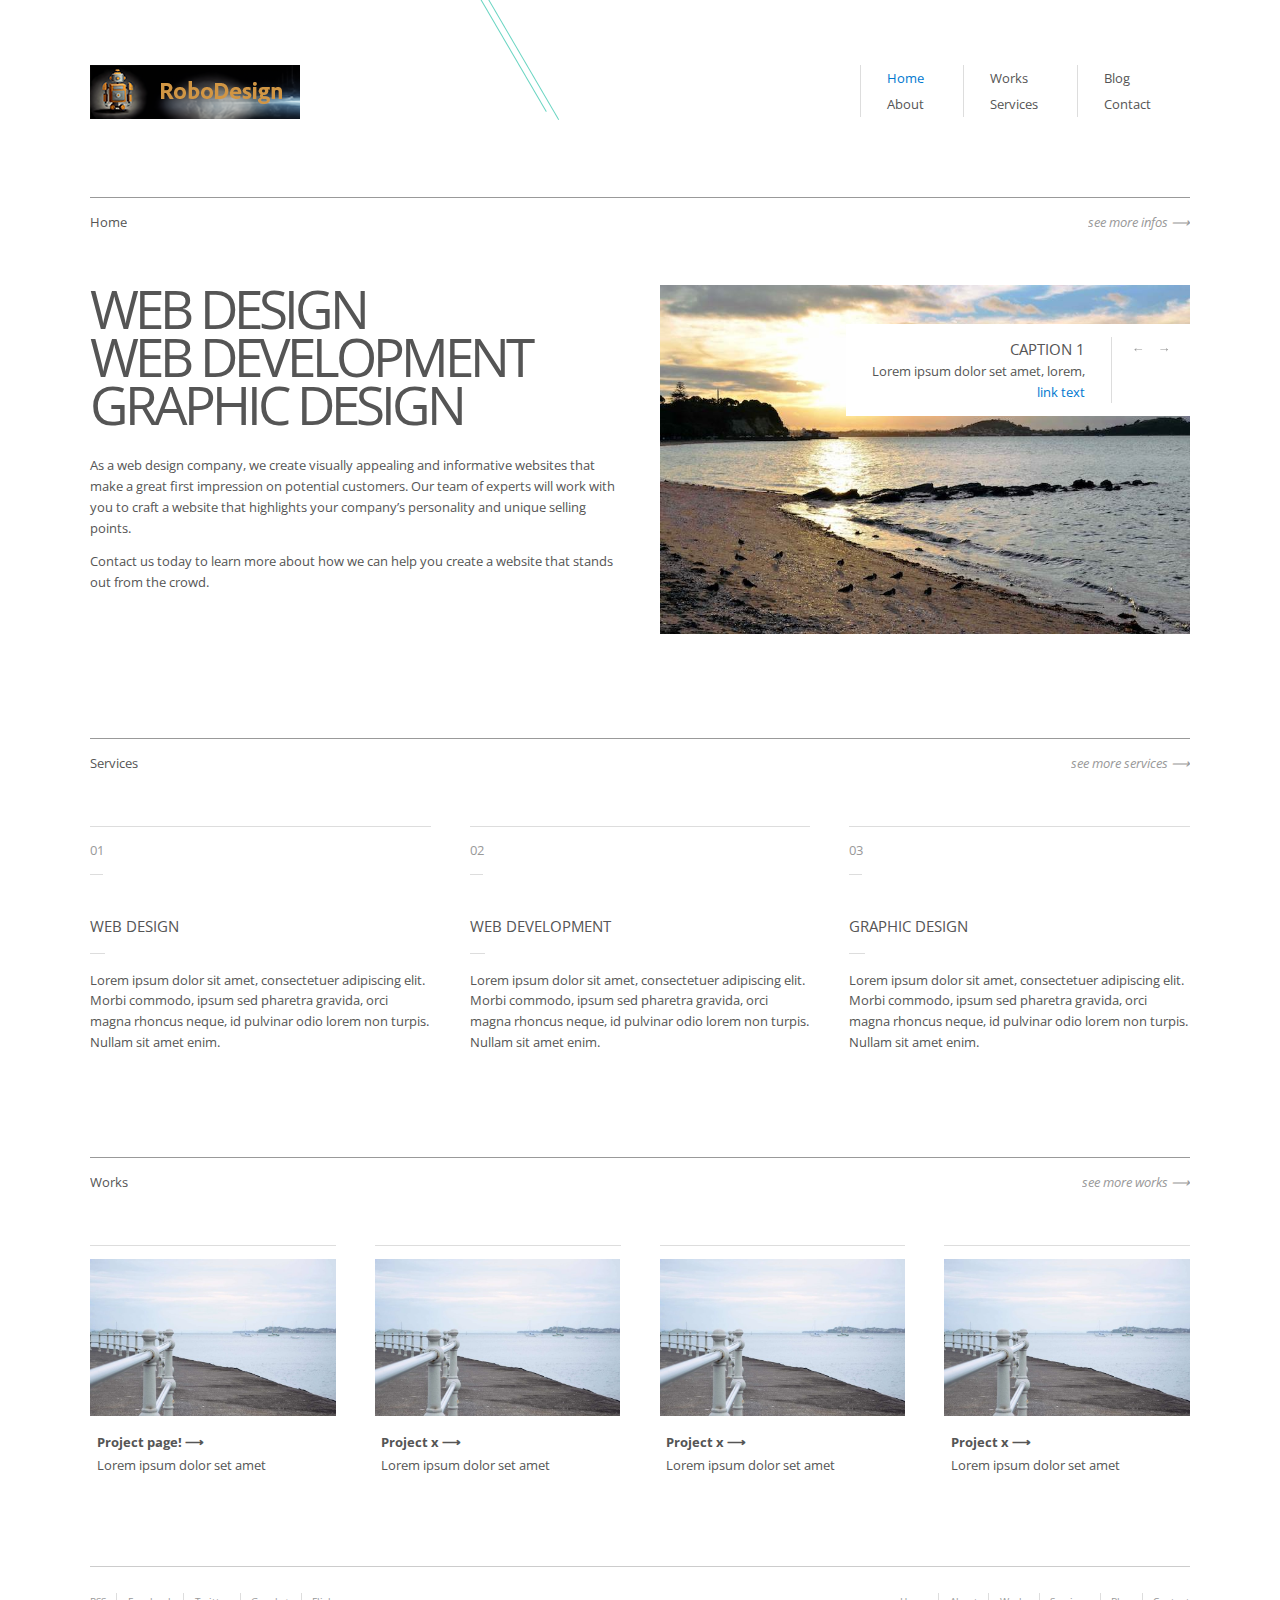
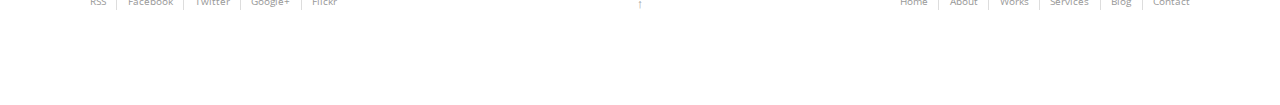
<file: index.html>
<!DOCTYPE html>
<!--[if lt IE 7]> <html class="no-js lt-ie9 lt-ie8 lt-ie7" lang="en"> <![endif]-->
<!--[if IE 7]>    <html class="no-js lt-ie9 lt-ie8" lang="en"> <![endif]-->
<!--[if IE 8]>    <html class="no-js lt-ie9" lang="en"> <![endif]-->
<!--[if gt IE 8]><!-->
<html class="no-js" lang="en">
<!--<![endif]-->
<head>
<title>Davide - Test Website</title>
<meta charset="UTF-8">
<meta http-equiv="X-UA-Compatible" content="IE=edge,chrome=1">
<meta name="viewport" content="width=device-width">
<link rel="shortcut icon" type="image/x-icon" href="img/favicon.ico">
<link rel="shortcut icon" type="image/png" href="img/favicon.png">
<link href='https://fonts.googleapis.com/css?family=Open+Sans:400italic,400,700' rel='stylesheet' type='text/css'>
<link rel="stylesheet" href="css/style.css">
<!--[if lt IE 9]><script src="js/html5.js"></script><![endif]-->
  <script>
      window.adobeDataLayer = window.adobeDataLayer || [];
      window.adobeDataLayer.push({
          "page": {
              "pageName": document.title,
              "siteSection": "Main",
              "service": "Test"
          }
      });
  </script>
  <script src="js/adobe-client-data-layer.min.js" async defer></script>
  <script src="https://assets.adobedtm.com/60e5fd51ad90/299b7eaab7e3/launch-21285a003d25-development.min.js" async></script>
</head>
<body>
<div class="container">
  <header id="navtop"> <a href="index.html" class="logo-02 fleft"> <img src="img/logo-02.png" alt=""> </a>
    <nav class="fright">
      <ul>
        <li><a href="index.html" class="navactive">Home</a></li>
        <li><a href="about.html">About</a></li>
      </ul>
      <ul>
        <li><a href="works.html">Works</a></li>
        <li><a href="services.html">Services</a></li>
      </ul>
      <ul>
        <li><a href="blog.html">Blog</a></li>
        <li><a href="contact.html">Contact</a></li>
      </ul>
    </nav>
  </header>
  <div class="home-page main">
    <section class="grid-wrap">
      <header class="grid col-full">
        <hr>
        <p class="fleft">Home</p>
        <a href="about.html" class="arrow fright">see more infos</a> </header>
      <div class="grid col-one-half mq2-col-full">
        <h1>Web design <br>
          Web Development <br>
          Graphic Design</h1>
        <p>As a web design company, we create visually appealing and informative websites that make a great first impression on potential customers. Our team of experts will work with you to craft a website that highlights your company’s personality and unique selling points.</p>
        <p>Contact us today to learn more about how we can help you create a website that stands out from the crowd. </p>
      </div>
      <div class="slider grid col-one-half mq2-col-full">
        <div class="flexslider">
          <div class="slides">
            <div class="slide">
              <figure> <img src="img/img2.jpg" alt="">
                <figcaption>
                  <div>
                    <h5>Caption 1</h5>
                    <p>Lorem ipsum dolor set amet, lorem, <a href="#">link text</a></p>
                  </div>
                </figcaption>
              </figure>
            </div>
            <div class="slide">
              <figure> <img src="img/img.jpg" alt="">
                <figcaption>
                  <div>
                    <h5>Caption 2</h5>
                    <p>Fusce dapibus, tellus ac cursus commodo, tortor mauris condimentum nibh.</p>
                  </div>
                </figcaption>
              </figure>
            </div>
          </div>
        </div>
      </div>
    </section>
    <section class="services grid-wrap">
      <header class="grid col-full">
        <hr>
        <p class="fleft">Services</p>
        <a href="services.html" class="arrow fright">see more services</a> </header>
      <article class="grid col-one-third mq3-col-full">
        <aside>01</aside>
        <h5>Web design</h5>
        <p>Lorem ipsum dolor sit amet, consectetuer adipiscing elit. Morbi commodo, ipsum sed pharetra gravida, orci magna rhoncus neque, id pulvinar odio lorem non turpis. Nullam sit amet enim.</p>
      </article>
      <article class="grid col-one-third mq3-col-full">
        <aside>02</aside>
        <h5>Web development</h5>
        <p>Lorem ipsum dolor sit amet, consectetuer adipiscing elit. Morbi commodo, ipsum sed pharetra gravida, orci magna rhoncus neque, id pulvinar odio lorem non turpis. Nullam sit amet enim.</p>
      </article>
      <article class="grid col-one-third mq3-col-full">
        <aside>03</aside>
        <h5>Graphic design</h5>
        <p>Lorem ipsum dolor sit amet, consectetuer adipiscing elit. Morbi commodo, ipsum sed pharetra gravida, orci magna rhoncus neque, id pulvinar odio lorem non turpis. Nullam sit amet enim.</p>
      </article>
    </section>
    <section class="works grid-wrap">
      <header class="grid col-full">
        <hr>
        <p class="fleft">Works</p>
        <a href="works.html" class="arrow fright">see more works</a> </header>
      <figure class="grid col-one-quarter mq2-col-one-half"> <a href="work1.html"> <img src="img/img.jpg" alt=""> <span class="zoom"></span> </a>
        <figcaption> <a href="work1.html" class="arrow">Project page!</a>
          <p>Lorem ipsum dolor set amet</p>
        </figcaption>
      </figure>
      <figure class="grid col-one-quarter mq2-col-one-half"> <a href="#"> <img src="img/img.jpg" alt=""> <span class="zoom"></span> </a>
        <figcaption> <a href="#" class="arrow">Project x</a>
          <p>Lorem ipsum dolor set amet</p>
        </figcaption>
      </figure>
      <figure class="grid col-one-quarter mq2-col-one-half"> <a href="#"> <img src="img/img.jpg" alt=""> <span class="zoom"></span> </a>
        <figcaption> <a href="#" class="arrow">Project x</a>
          <p>Lorem ipsum dolor set amet</p>
        </figcaption>
      </figure>
      <figure class="grid col-one-quarter mq2-col-one-half"> <a href="#"> <img src="img/img.jpg" alt=""> <span class="zoom"></span> </a>
        <figcaption> <a href="#" class="arrow">Project x</a>
          <p>Lorem ipsum dolor set amet</p>
        </figcaption>
      </figure>
    </section>
  </div>
  <!--main-->
  <div class="divide-top">
    <footer class="grid-wrap">
      <ul class="grid col-one-third social">
        <li><a href="#">RSS</a></li>
        <li><a href="#">Facebook</a></li>
        <li><a href="#">Twitter</a></li>
        <li><a href="#">Google+</a></li>
        <li><a href="#">Flickr</a></li>
      </ul>
      <div class="up grid col-one-third "> <a href="#navtop" title="Go back up">&uarr;</a> </div>
      <nav class="grid col-one-third ">
        <ul>
          <li><a href="index.html">Home</a></li>
          <li><a href="about.html">About</a></li>
          <li><a href="works.html">Works</a></li>
          <li><a href="services.html">Services</a></li>
          <li><a href="blog.html">Blog</a></li>
          <li><a href="contact.html">Contact</a></li>
        </ul>
      </nav>
    </footer>
  </div>
</div>
<!-- Javascript - jQuery -->
<script src="js/jquery-1.7.2.min.js"></script>
<!--[if (gte IE 6)&(lte IE 8)]><script src="js/selectivizr.js"></script><![endif]-->
<script src="js/jquery.flexslider-min.js"></script>
<script src="js/scripts.js"></script>
</body>
</html>
</file>
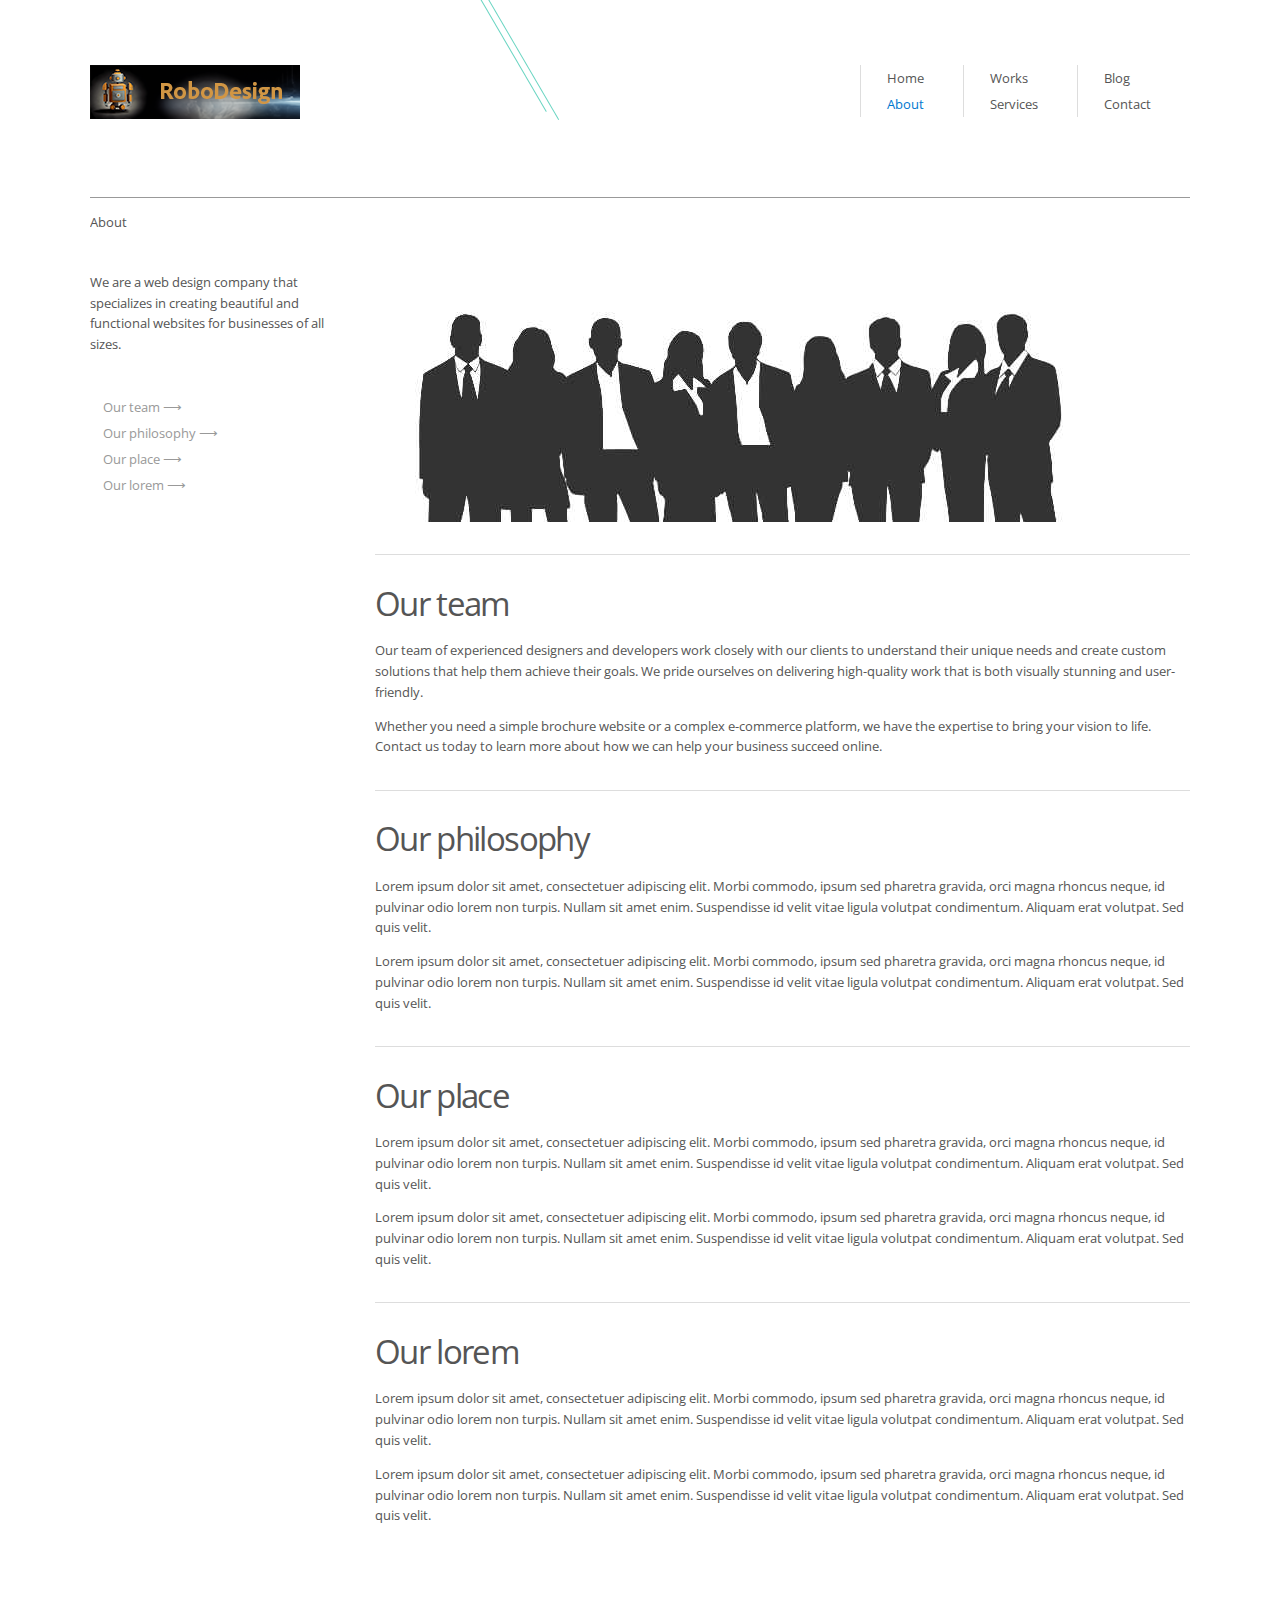
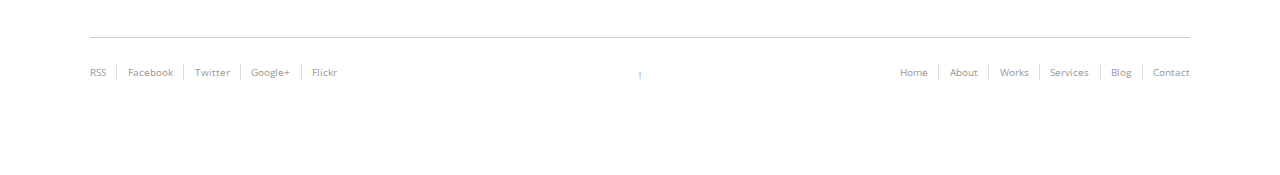
<file: about.html>
<!DOCTYPE html>
<!--[if lt IE 7]> <html class="no-js lt-ie9 lt-ie8 lt-ie7" lang="en"> <![endif]-->
<!--[if IE 7]>    <html class="no-js lt-ie9 lt-ie8" lang="en"> <![endif]-->
<!--[if IE 8]>    <html class="no-js lt-ie9" lang="en"> <![endif]-->
<!--[if gt IE 8]><!-->
<html class="no-js" lang="en">
<!--<![endif]-->
<head>
<title>Davide - Test Website | About</title>
<meta charset="UTF-8">
<meta http-equiv="X-UA-Compatible" content="IE=edge,chrome=1">
<meta name="viewport" content="width=device-width">
<link rel="shortcut icon" type="image/x-icon" href="img/favicon.ico">
<link rel="shortcut icon" type="image/png" href="img/favicon.png">
<link href='http://fonts.googleapis.com/css?family=Open+Sans:400italic,400,700' rel='stylesheet' type='text/css'>
<link rel="stylesheet" href="css/style.css">
<!--[if lt IE 9]><script src="js/html5.js"></script><![endif]-->
  <script>
    window.adobeDataLayer = window.adobeDataLayer || [];
    window.adobeDataLayer.push({
        "page": {
            "pageName": document.title,
            "siteSection": "Main",
            "service": "Test"
        }
    });
  </script>
  <script src="js/adobe-client-data-layer.min.js" async defer></script>
  <script src="https://assets.adobedtm.com/60e5fd51ad90/299b7eaab7e3/launch-21285a003d25-development.min.js" async></script>
</head>
<body>
<div class="container">
  <header id="navtop"> <a href="index.html" class="logo-02 fleft"> <img src="img/logo-02.png" alt=""> </a>
    <nav class="fright">
      <ul>
        <li><a href="index.html">Home</a></li>
        <li><a href="about.html" class="navactive">About</a></li>
      </ul>
      <ul>
        <li><a href="works.html">Works</a></li>
        <li><a href="services.html">Services</a></li>
      </ul>
      <ul>
        <li><a href="blog.html">Blog</a></li>
        <li><a href="contact.html">Contact</a></li>
      </ul>
    </nav>
  </header>
  <div class="about-page main grid-wrap">
    <header class="grid col-full">
      <hr>
      <p class="fleft">About</p>
    </header>
    <aside class="grid col-one-quarter mq2-col-full">
      <p class="mbottom">We are a web design company that specializes in creating beautiful and functional websites for businesses of all sizes. </p>
      <menu>
      <ul>
        <li><a href="#navteam" class="arrow">Our team</a></li>
        <li><a href="#navphilo" class="arrow">Our philosophy</a></li>
        <li><a href="#navplace" class="arrow">Our place</a></li>
        <li><a href="#navother" class="arrow">Our lorem</a></li>
      </ul>
      </menu></aside>
    <section class="grid col-three-quarters mq2-col-full"> <img src="img/team.jpg" alt="">
      <article id="navteam">
        <h2>Our team</h2>
        <p>Our team of experienced designers and developers work closely with our clients to understand their unique needs and create custom solutions that help them achieve their goals. We pride ourselves on delivering high-quality work that is both visually stunning and user-friendly.</p>
        <p>Whether you need a simple brochure website or a complex e-commerce platform, we have the expertise to bring your vision to life. Contact us today to learn more about how we can help your business succeed online.</p>
      </article>
      <article id="navphilo">
        <h2>Our philosophy</h2>
        <p>Lorem ipsum dolor sit amet, consectetuer adipiscing elit. Morbi commodo, ipsum sed pharetra gravida, orci magna rhoncus neque, id pulvinar odio lorem non turpis. Nullam sit amet enim. Suspendisse id velit vitae ligula volutpat condimentum. Aliquam erat volutpat. Sed quis velit.</p>
        <p>Lorem ipsum dolor sit amet, consectetuer adipiscing elit. Morbi commodo, ipsum sed pharetra gravida, orci magna rhoncus neque, id pulvinar odio lorem non turpis. Nullam sit amet enim. Suspendisse id velit vitae ligula volutpat condimentum. Aliquam erat volutpat. Sed quis velit.</p>
      </article>
      <article id="navplace">
        <h2>Our place</h2>
        <p>Lorem ipsum dolor sit amet, consectetuer adipiscing elit. Morbi commodo, ipsum sed pharetra gravida, orci magna rhoncus neque, id pulvinar odio lorem non turpis. Nullam sit amet enim. Suspendisse id velit vitae ligula volutpat condimentum. Aliquam erat volutpat. Sed quis velit.</p>
        <p>Lorem ipsum dolor sit amet, consectetuer adipiscing elit. Morbi commodo, ipsum sed pharetra gravida, orci magna rhoncus neque, id pulvinar odio lorem non turpis. Nullam sit amet enim. Suspendisse id velit vitae ligula volutpat condimentum. Aliquam erat volutpat. Sed quis velit.</p>
      </article>
      <article id="navother">
        <h2>Our lorem</h2>
        <p>Lorem ipsum dolor sit amet, consectetuer adipiscing elit. Morbi commodo, ipsum sed pharetra gravida, orci magna rhoncus neque, id pulvinar odio lorem non turpis. Nullam sit amet enim. Suspendisse id velit vitae ligula volutpat condimentum. Aliquam erat volutpat. Sed quis velit.</p>
        <p>Lorem ipsum dolor sit amet, consectetuer adipiscing elit. Morbi commodo, ipsum sed pharetra gravida, orci magna rhoncus neque, id pulvinar odio lorem non turpis. Nullam sit amet enim. Suspendisse id velit vitae ligula volutpat condimentum. Aliquam erat volutpat. Sed quis velit.</p>
      </article>
    </section>
  </div>
  <!--main-->
  <div class="divide-top">
    <footer class="grid-wrap">
      <ul class="grid col-one-third social">
        <li><a href="#">RSS</a></li>
        <li><a href="#">Facebook</a></li>
        <li><a href="#">Twitter</a></li>
        <li><a href="#">Google+</a></li>
        <li><a href="#">Flickr</a></li>
      </ul>
      <div class="up grid col-one-third "> <a href="#navtop" title="Go back up">&uarr;</a> </div>
      <nav class="grid col-one-third ">
        <ul>
          <li><a href="index.html">Home</a></li>
          <li><a href="about.html">About</a></li>
          <li><a href="works.html">Works</a></li>
          <li><a href="services.html">Services</a></li>
          <li><a href="blog.html">Blog</a></li>
          <li><a href="contact.html">Contact</a></li>
        </ul>
      </nav>
    </footer>
  </div>
</div>
<!-- Javascript - jQuery -->
<script src="js/jquery-1.7.2.min.js"></script>
<!--[if (gte IE 6)&(lte IE 8)]><script src="js/selectivizr.js"></script><![endif]-->
<script src="js/scripts.js"></script>
</body>
</html>
</file>
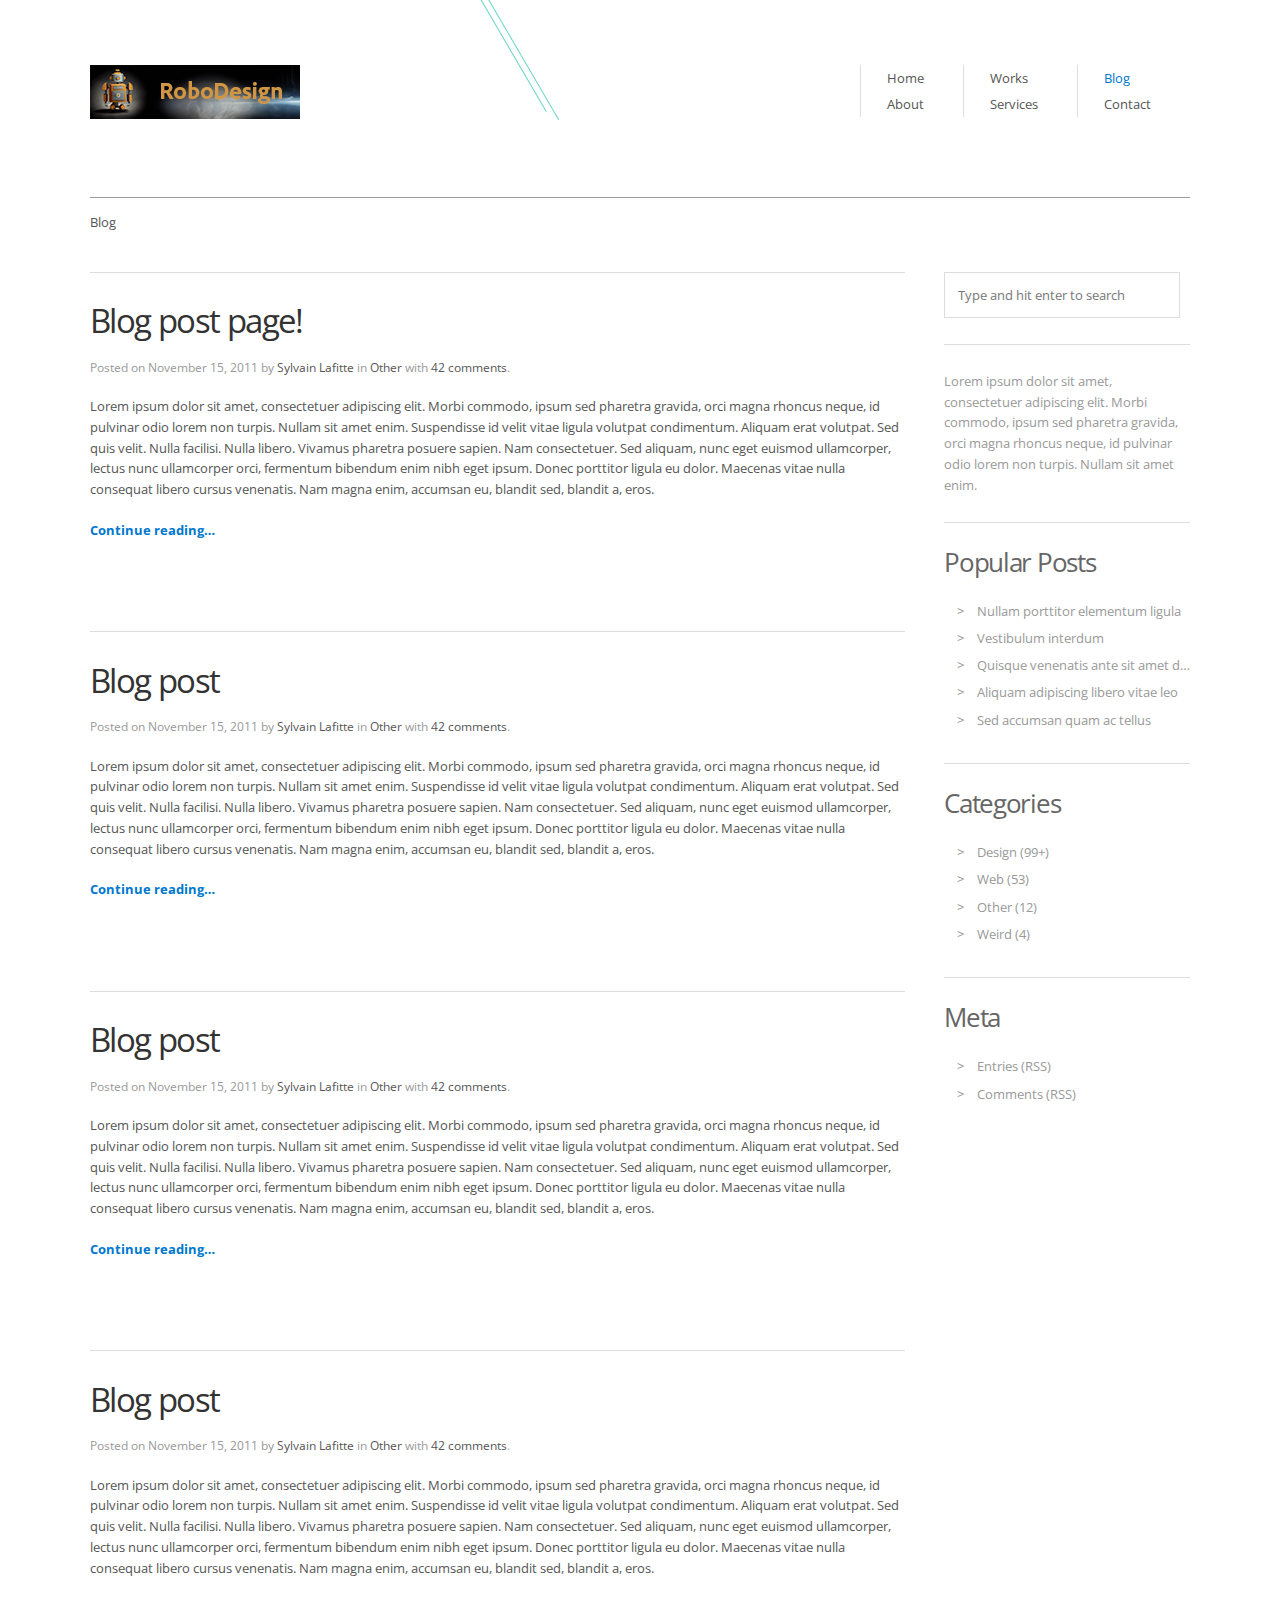
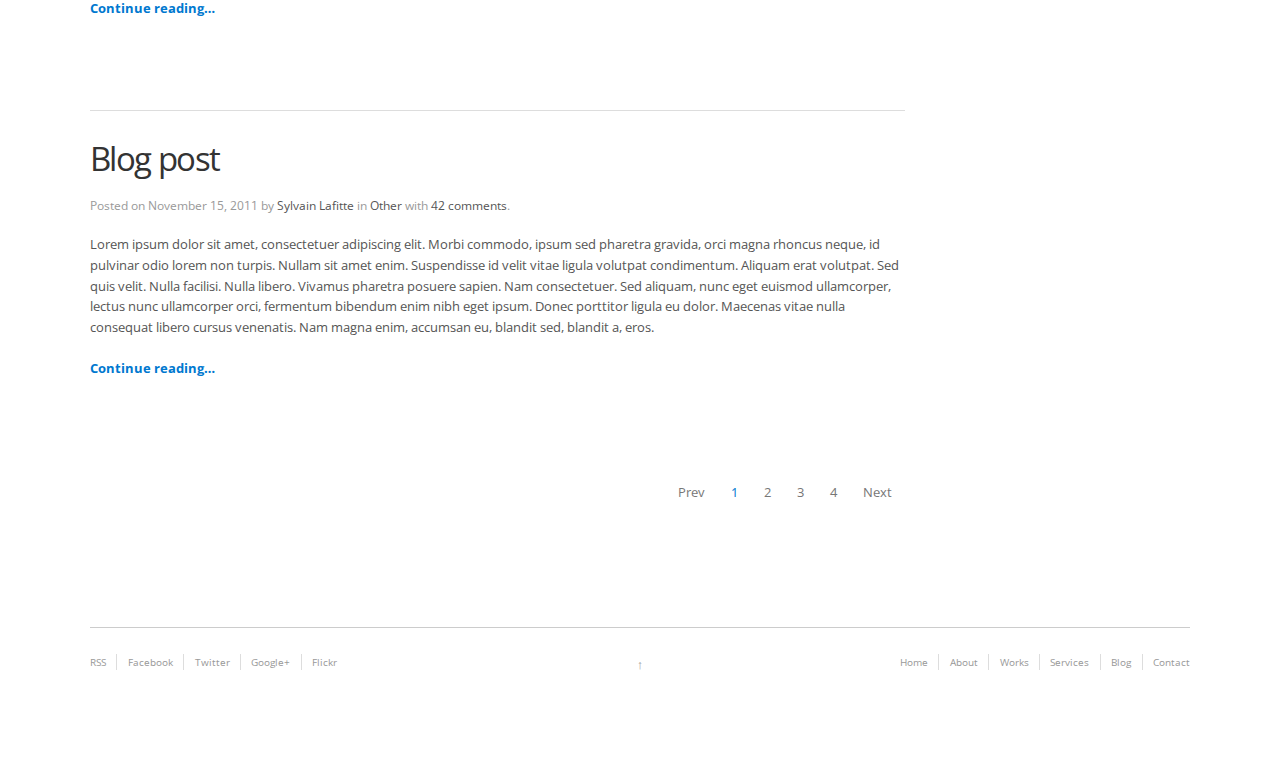
<file: blog.html>
<!DOCTYPE html>
<!--[if lt IE 7]> <html class="no-js lt-ie9 lt-ie8 lt-ie7" lang="en"> <![endif]-->
<!--[if IE 7]>    <html class="no-js lt-ie9 lt-ie8" lang="en"> <![endif]-->
<!--[if IE 8]>    <html class="no-js lt-ie9" lang="en"> <![endif]-->
<!--[if gt IE 8]><!-->
<html class="no-js" lang="en">
<!--<![endif]-->
<head>
<title>Davide - Test Website | Blog</title>
<meta charset="UTF-8">
<meta http-equiv="X-UA-Compatible" content="IE=edge,chrome=1">
<meta name="viewport" content="width=device-width">
<link rel="shortcut icon" type="image/x-icon" href="img/favicon.ico">
<link rel="shortcut icon" type="image/png" href="img/favicon.png">
<link href='http://fonts.googleapis.com/css?family=Open+Sans:400italic,400,700' rel='stylesheet' type='text/css'>
<link rel="stylesheet" href="css/style.css">
<!--[if lt IE 9]><script src="js/html5.js"></script><![endif]-->
  <script>
    window.adobeDataLayer = window.adobeDataLayer || [];
    window.adobeDataLayer.push({
        "page": {
            "pageName": document.title,
            "siteSection": "Blog",
            "service": "Test"
        }
    });
  </script>
  <script src="js/adobe-client-data-layer.min.js" async defer></script>
  <script src="https://assets.adobedtm.com/60e5fd51ad90/299b7eaab7e3/launch-21285a003d25-development.min.js" async></script>
</head>
<body>
<div class="container">
  <header id="navtop"> <a href="index.html" class="logo-02 fleft"> <img src="img/logo-02.png" alt=""> </a>
    <nav class="fright">
      <ul>
        <li><a href="index.html">Home</a></li>
        <li><a href="about.html">About</a></li>
      </ul>
      <ul>
        <li><a href="works.html">Works</a></li>
        <li><a href="services.html">Services</a></li>
      </ul>
      <ul>
        <li><a href="blog.html" class="navactive">Blog</a></li>
        <li><a href="contact.html">Contact</a></li>
      </ul>
    </nav>
  </header>
  <div class="blog-page main grid-wrap">
    <header class="grid col-full">
      <hr>
      <p class="fleft">Blog</p>
    </header>
    <section class="grid col-three-quarters mq2-col-two-thirds mq3-col-full">
      <article class="post">
        <h2><a href="blogpost.html" class="post-title">Blog post page!</a></h2>
        <div class="meta">
          <p>Posted on <span class="time">November 15, 2011</span> by <a href="#" class="fn">Sylvain Lafitte</a> in <a href="#"class="cat">Other</a> with <a href="#" class="comments-link">42 comments</a>.</p>
        </div>
        <div class="entry">
          <p>Lorem ipsum dolor sit amet, consectetuer adipiscing elit. Morbi commodo, ipsum sed pharetra gravida, orci magna rhoncus neque, id pulvinar odio lorem non turpis. Nullam sit amet enim. Suspendisse id velit vitae ligula volutpat condimentum. Aliquam erat volutpat. Sed quis velit. Nulla facilisi. Nulla libero. Vivamus pharetra posuere sapien. Nam consectetuer. Sed aliquam, nunc eget euismod ullamcorper, lectus nunc ullamcorper orci, fermentum bibendum enim nibh eget ipsum. Donec porttitor ligula eu dolor. Maecenas vitae nulla consequat libero cursus venenatis. Nam magna enim, accumsan eu, blandit sed, blandit a, eros.</p>
        </div>
        <footer> <a href="blogpost.html" class="more-link">Continue reading…</a> </footer>
      </article>
      <article class="post">
        <h2><a href="#" class="post-title">Blog post</a></h2>
        <div class="meta">
          <p>Posted on <span class="time">November 15, 2011</span> by <a href="#" class="fn">Sylvain Lafitte</a> in <a href="#"class="cat">Other</a> with <a href="#" class="comments-link">42 comments</a>.</p>
        </div>
        <div class="entry">
          <p>Lorem ipsum dolor sit amet, consectetuer adipiscing elit. Morbi commodo, ipsum sed pharetra gravida, orci magna rhoncus neque, id pulvinar odio lorem non turpis. Nullam sit amet enim. Suspendisse id velit vitae ligula volutpat condimentum. Aliquam erat volutpat. Sed quis velit. Nulla facilisi. Nulla libero. Vivamus pharetra posuere sapien. Nam consectetuer. Sed aliquam, nunc eget euismod ullamcorper, lectus nunc ullamcorper orci, fermentum bibendum enim nibh eget ipsum. Donec porttitor ligula eu dolor. Maecenas vitae nulla consequat libero cursus venenatis. Nam magna enim, accumsan eu, blandit sed, blandit a, eros.</p>
        </div>
        <footer> <a href="#" class="more-link">Continue reading…</a> </footer>
      </article>
      <article class="post">
        <h2><a href="#" class="post-title">Blog post</a></h2>
        <div class="meta">
          <p>Posted on <span class="time">November 15, 2011</span> by <a href="#" class="fn">Sylvain Lafitte</a> in <a href="#"class="cat">Other</a> with <a href="#" class="comments-link">42 comments</a>.</p>
        </div>
        <div class="entry">
          <p>Lorem ipsum dolor sit amet, consectetuer adipiscing elit. Morbi commodo, ipsum sed pharetra gravida, orci magna rhoncus neque, id pulvinar odio lorem non turpis. Nullam sit amet enim. Suspendisse id velit vitae ligula volutpat condimentum. Aliquam erat volutpat. Sed quis velit. Nulla facilisi. Nulla libero. Vivamus pharetra posuere sapien. Nam consectetuer. Sed aliquam, nunc eget euismod ullamcorper, lectus nunc ullamcorper orci, fermentum bibendum enim nibh eget ipsum. Donec porttitor ligula eu dolor. Maecenas vitae nulla consequat libero cursus venenatis. Nam magna enim, accumsan eu, blandit sed, blandit a, eros.</p>
        </div>
        <footer> <a href="#" class="more-link">Continue reading…</a> </footer>
      </article>
      <article class="post">
        <h2><a href="#" class="post-title">Blog post</a></h2>
        <div class="meta">
          <p>Posted on <span class="time">November 15, 2011</span> by <a href="#" class="fn">Sylvain Lafitte</a> in <a href="#"class="cat">Other</a> with <a href="#" class="comments-link">42 comments</a>.</p>
        </div>
        <div class="entry">
          <p>Lorem ipsum dolor sit amet, consectetuer adipiscing elit. Morbi commodo, ipsum sed pharetra gravida, orci magna rhoncus neque, id pulvinar odio lorem non turpis. Nullam sit amet enim. Suspendisse id velit vitae ligula volutpat condimentum. Aliquam erat volutpat. Sed quis velit. Nulla facilisi. Nulla libero. Vivamus pharetra posuere sapien. Nam consectetuer. Sed aliquam, nunc eget euismod ullamcorper, lectus nunc ullamcorper orci, fermentum bibendum enim nibh eget ipsum. Donec porttitor ligula eu dolor. Maecenas vitae nulla consequat libero cursus venenatis. Nam magna enim, accumsan eu, blandit sed, blandit a, eros.</p>
        </div>
        <footer> <a href="#" class="more-link">Continue reading…</a> </footer>
      </article>
      <article class="post">
        <h2><a href="#" class="post-title">Blog post</a></h2>
        <div class="meta">
          <p>Posted on <span class="time">November 15, 2011</span> by <a href="#" class="fn">Sylvain Lafitte</a> in <a href="#"class="cat">Other</a> with <a href="#" class="comments-link">42 comments</a>.</p>
        </div>
        <div class="entry">
          <p>Lorem ipsum dolor sit amet, consectetuer adipiscing elit. Morbi commodo, ipsum sed pharetra gravida, orci magna rhoncus neque, id pulvinar odio lorem non turpis. Nullam sit amet enim. Suspendisse id velit vitae ligula volutpat condimentum. Aliquam erat volutpat. Sed quis velit. Nulla facilisi. Nulla libero. Vivamus pharetra posuere sapien. Nam consectetuer. Sed aliquam, nunc eget euismod ullamcorper, lectus nunc ullamcorper orci, fermentum bibendum enim nibh eget ipsum. Donec porttitor ligula eu dolor. Maecenas vitae nulla consequat libero cursus venenatis. Nam magna enim, accumsan eu, blandit sed, blandit a, eros.</p>
        </div>
        <footer> <a href="#" class="more-link">Continue reading…</a> </footer>
      </article>
      <ul class="page-numbers">
        <li><a href="#">Prev</a></li>
        <li><a href="#" class="current">1</a></li>
        <li><a href="#">2</a></li>
        <li><a href="#">3</a></li>
        <li><a href="#">4</a></li>
        <li><a href="#">Next</a></li>
      </ul>
    </section>
    <aside class="grid col-one-quarter mq2-col-one-third mq3-col-full blog-sidebar">
      <div class="widget">
        <input id="search" type="search" name="search" value="Type and hit enter to search">
      </div>
      <div class="widget">
        <p>Lorem ipsum dolor sit amet, consectetuer adipiscing elit. Morbi commodo, ipsum sed pharetra gravida, orci magna rhoncus neque, id pulvinar odio lorem non turpis. Nullam sit amet enim.</p>
      </div>
      <div class="widget">
        <h2>Popular Posts</h2>
        <ul>
          <li><a href="#">Nullam porttitor elementum ligula</a></li>
          <li><a href="#">Vestibulum interdum</a></li>
          <li><a href="#">Quisque venenatis ante sit amet dolor</a></li>
          <li><a href="#">Aliquam adipiscing libero vitae leo</a></li>
          <li><a href="#">Sed accumsan quam ac tellus</a></li>
        </ul>
      </div>
      <div class="widget">
        <h2>Categories</h2>
        <ul>
          <li><a href="#">Design (99+)</a></li>
          <li><a href="#">Web (53)</a></li>
          <li><a href="#">Other (12)</a></li>
          <li><a href="#">Weird (4)</a></li>
        </ul>
      </div>
      <div class="widget">
        <h2>Meta</h2>
        <ul>
          <li><a href="#">Entries (RSS)</a></li>
          <li><a href="#">Comments (RSS)</a></li>
        </ul>
      </div>
    </aside>
  </div>
  <!--main-->
  <div class="divide-top">
    <footer class="grid-wrap">
      <ul class="grid col-one-third social">
        <li><a href="#">RSS</a></li>
        <li><a href="#">Facebook</a></li>
        <li><a href="#">Twitter</a></li>
        <li><a href="#">Google+</a></li>
        <li><a href="#">Flickr</a></li>
      </ul>
      <div class="up grid col-one-third "> <a href="#navtop" title="Go back up">&uarr;</a> </div>
      <nav class="grid col-one-third ">
        <ul>
          <li><a href="index.html">Home</a></li>
          <li><a href="about.html">About</a></li>
          <li><a href="works.html">Works</a></li>
          <li><a href="services.html">Services</a></li>
          <li><a href="blog.html">Blog</a></li>
          <li><a href="contact.html">Contact</a></li>
        </ul>
      </nav>
    </footer>
  </div>
</div>
<!-- Javascript - jQuery -->
<script src="js/jquery-1.7.2.min.js"></script>
<!--[if (gte IE 6)&(lte IE 8)]><script src="js/selectivizr.js"></script><![endif]-->
<script src="js/scripts.js"></script>
</body>
</html>
</file>
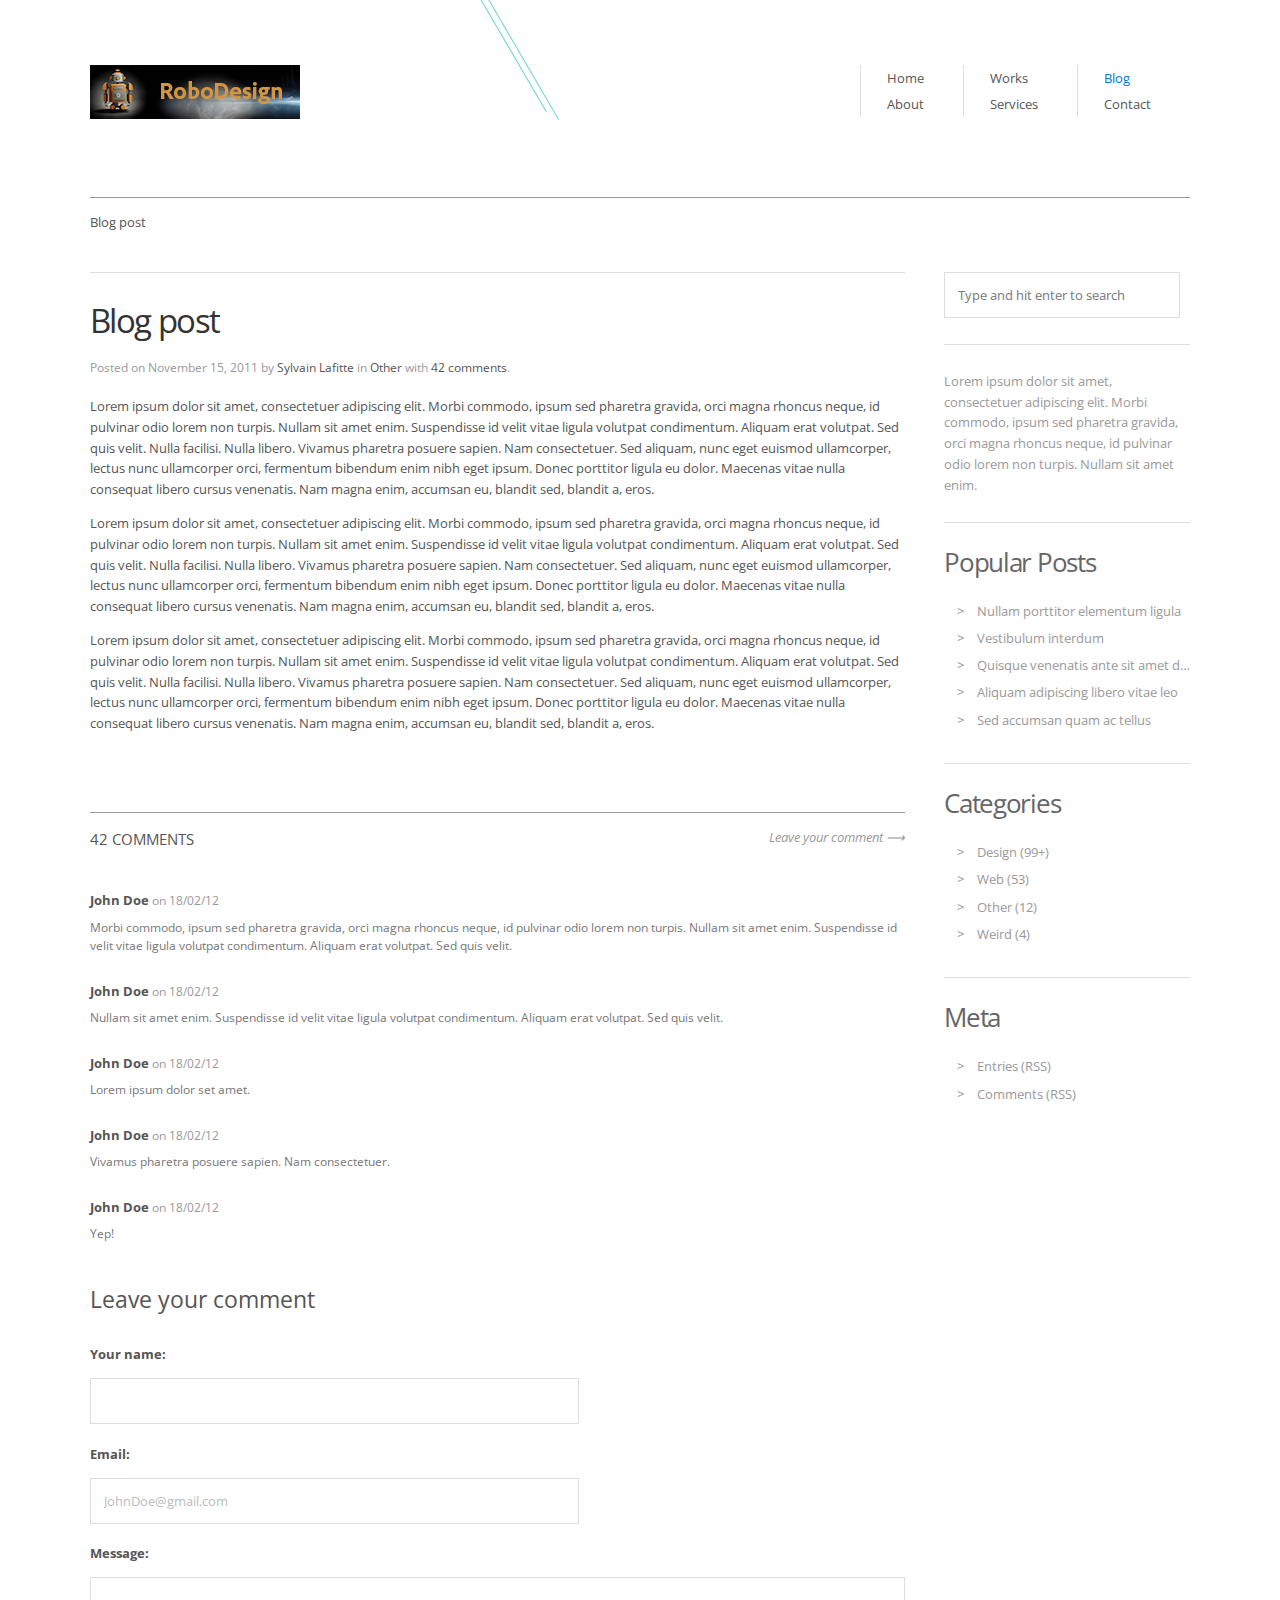
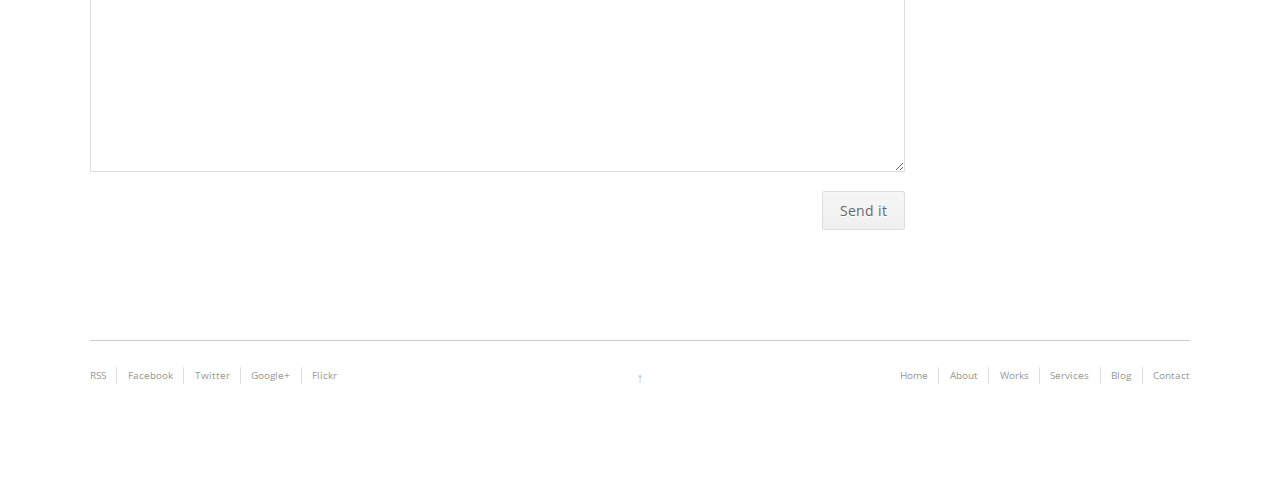
<file: blogpost.html>
<!DOCTYPE html>
<!--[if lt IE 7]> <html class="no-js lt-ie9 lt-ie8 lt-ie7" lang="en"> <![endif]-->
<!--[if IE 7]>    <html class="no-js lt-ie9 lt-ie8" lang="en"> <![endif]-->
<!--[if IE 8]>    <html class="no-js lt-ie9" lang="en"> <![endif]-->
<!--[if gt IE 8]><!-->
<html class="no-js" lang="en">
<!--<![endif]-->
<head>
<title>Davide - Test Website | Blog Post</title>
<meta charset="UTF-8">
<meta http-equiv="X-UA-Compatible" content="IE=edge,chrome=1">
<meta name="viewport" content="width=device-width">
<link rel="shortcut icon" type="image/x-icon" href="img/favicon.ico">
<link rel="shortcut icon" type="image/png" href="img/favicon.png">
<link href='http://fonts.googleapis.com/css?family=Open+Sans:400italic,400,700' rel='stylesheet' type='text/css'>
<link rel="stylesheet" href="css/style.css">
<!--[if lt IE 9]><script src="js/html5.js"></script><![endif]-->
  <script>
    window.adobeDataLayer = window.adobeDataLayer || [];
    window.adobeDataLayer.push({
        "page": {
            "pageName": document.title,
            "siteSection": "Blog",
            "service": "Test"
        }
    });
  </script>
  <script src="js/adobe-client-data-layer.min.js" async defer></script>
  <script src="https://assets.adobedtm.com/60e5fd51ad90/299b7eaab7e3/launch-21285a003d25-development.min.js" async></script>
</head>
<body>
<div class="container">
  <header id="navtop"> <a href="index.html" class="logo-02 fleft"> <img src="img/logo-02.png" alt=""> </a>
    <nav class="fright">
      <ul>
        <li><a href="index.html">Home</a></li>
        <li><a href="about.html">About</a></li>
      </ul>
      <ul>
        <li><a href="works.html">Works</a></li>
        <li><a href="services.html">Services</a></li>
      </ul>
      <ul>
        <li><a href="blog.html" class="navactive">Blog</a></li>
        <li><a href="contact.html">Contact</a></li>
      </ul>
    </nav>
  </header>
  <div class="blogpost-page main grid-wrap">
    <header class="grid col-full">
      <hr>
      <p class="fleft">Blog post</p>
    </header>
    <section class="grid col-three-quarters mq2-col-two-thirds mq3-col-full">
      <article class="post post-single">
        <h2><a href="#" class="post-title">Blog post</a></h2>
        <div class="meta">
          <p>Posted on <span class="time">November 15, 2011</span> by <a href="#" class="fn">Sylvain Lafitte</a> in <a href="#"class="cat">Other</a> with <a href="#" class="comments-link">42 comments</a>.</p>
        </div>
        <div class="entry">
          <p>Lorem ipsum dolor sit amet, consectetuer adipiscing elit. Morbi commodo, ipsum sed pharetra gravida, orci magna rhoncus neque, id pulvinar odio lorem non turpis. Nullam sit amet enim. Suspendisse id velit vitae ligula volutpat condimentum. Aliquam erat volutpat. Sed quis velit. Nulla facilisi. Nulla libero. Vivamus pharetra posuere sapien. Nam consectetuer. Sed aliquam, nunc eget euismod ullamcorper, lectus nunc ullamcorper orci, fermentum bibendum enim nibh eget ipsum. Donec porttitor ligula eu dolor. Maecenas vitae nulla consequat libero cursus venenatis. Nam magna enim, accumsan eu, blandit sed, blandit a, eros.</p>
          <p>Lorem ipsum dolor sit amet, consectetuer adipiscing elit. Morbi commodo, ipsum sed pharetra gravida, orci magna rhoncus neque, id pulvinar odio lorem non turpis. Nullam sit amet enim. Suspendisse id velit vitae ligula volutpat condimentum. Aliquam erat volutpat. Sed quis velit. Nulla facilisi. Nulla libero. Vivamus pharetra posuere sapien. Nam consectetuer. Sed aliquam, nunc eget euismod ullamcorper, lectus nunc ullamcorper orci, fermentum bibendum enim nibh eget ipsum. Donec porttitor ligula eu dolor. Maecenas vitae nulla consequat libero cursus venenatis. Nam magna enim, accumsan eu, blandit sed, blandit a, eros.</p>
          <p>Lorem ipsum dolor sit amet, consectetuer adipiscing elit. Morbi commodo, ipsum sed pharetra gravida, orci magna rhoncus neque, id pulvinar odio lorem non turpis. Nullam sit amet enim. Suspendisse id velit vitae ligula volutpat condimentum. Aliquam erat volutpat. Sed quis velit. Nulla facilisi. Nulla libero. Vivamus pharetra posuere sapien. Nam consectetuer. Sed aliquam, nunc eget euismod ullamcorper, lectus nunc ullamcorper orci, fermentum bibendum enim nibh eget ipsum. Donec porttitor ligula eu dolor. Maecenas vitae nulla consequat libero cursus venenatis. Nam magna enim, accumsan eu, blandit sed, blandit a, eros.</p>
        </div>
      </article>
      <section class="section-comment">
        <header>
          <hr>
          <h5 class="fleft">42 Comments</h5>
          <p class="fright"><a href="#leavecomment" class="arrow">Leave your comment</a></p>
        </header>
        <ol class="comments">
          <li class="comment">
            <h6>John Doe <span class="meta"> on 18/02/12</span></h6>
            <p>Morbi commodo, ipsum sed pharetra gravida, orci magna rhoncus neque, id pulvinar odio lorem non turpis. Nullam sit amet enim. Suspendisse id velit vitae ligula volutpat condimentum. Aliquam erat volutpat. Sed quis velit.</p>
          </li>
          <li class="comment">
            <h6>John Doe <span class="meta"> on 18/02/12</span></h6>
            <p>Nullam sit amet enim. Suspendisse id velit vitae ligula volutpat condimentum. Aliquam erat volutpat. Sed quis velit.</p>
          </li>
          <li class="comment">
            <h6>John Doe <span class="meta"> on 18/02/12</span></h6>
            <p>Lorem ipsum dolor set amet.</p>
          </li>
          <li class="comment">
            <h6>John Doe <span class="meta"> on 18/02/12</span></h6>
            <p>Vivamus pharetra posuere sapien. Nam consectetuer.</p>
          </li>
          <li class="comment">
            <h6>John Doe <span class="meta"> on 18/02/12</span></h6>
            <p>Yep!</p>
          </li>
        </ol>
        <div class="leavecomment" id="leavecomment">
          <h3>Leave your comment</h3>
          <form action="#" method="post">
            <ul>
              <li>
                <label for="name">Your name:</label>
                <input type="text" name="name" id="name" required class="required">
              </li>
              <li>
                <label for="email">Email:</label>
                <input type="email" name="email" id="email" required placeholder="JohnDoe@gmail.com" class="required email">
              </li>
              <li>
                <label for="message">Message:</label>
                <textarea name="message" id="message" cols="100" rows="6" required  class="required"></textarea>
              </li>
              <li>
                <button type="submit" id="submit" class="button fright">Send it</button>
              </li>
            </ul>
          </form>
        </div>
      </section>
    </section>
    <aside class="grid col-one-quarter mq2-col-one-third mq3-col-full blog-sidebar">
      <div class="widget">
        <input id="search" type="search" name="search" value="Type and hit enter to search">
      </div>
      <div class="widget">
        <p>Lorem ipsum dolor sit amet, consectetuer adipiscing elit. Morbi commodo, ipsum sed pharetra gravida, orci magna rhoncus neque, id pulvinar odio lorem non turpis. Nullam sit amet enim.</p>
      </div>
      <div class="widget">
        <h2>Popular Posts</h2>
        <ul>
          <li><a href="#">Nullam porttitor elementum ligula</a></li>
          <li><a href="#">Vestibulum interdum</a></li>
          <li><a href="#">Quisque venenatis ante sit amet dolor</a></li>
          <li><a href="#">Aliquam adipiscing libero vitae leo</a></li>
          <li><a href="#">Sed accumsan quam ac tellus</a></li>
        </ul>
      </div>
      <div class="widget">
        <h2>Categories</h2>
        <ul>
          <li><a href="#">Design (99+)</a></li>
          <li><a href="#">Web (53)</a></li>
          <li><a href="#">Other (12)</a></li>
          <li><a href="#">Weird (4)</a></li>
        </ul>
      </div>
      <div class="widget">
        <h2>Meta</h2>
        <ul>
          <li><a href="#">Entries (RSS)</a></li>
          <li><a href="#">Comments (RSS)</a></li>
        </ul>
      </div>
    </aside>
  </div>
  <!--main-->
  <div class="divide-top">
    <footer class="grid-wrap">
      <ul class="grid col-one-third social">
        <li><a href="#">RSS</a></li>
        <li><a href="#">Facebook</a></li>
        <li><a href="#">Twitter</a></li>
        <li><a href="#">Google+</a></li>
        <li><a href="#">Flickr</a></li>
      </ul>
      <div class="up grid col-one-third "> <a href="#navtop" title="Go back up">&uarr;</a> </div>
      <nav class="grid col-one-third ">
        <ul>
          <li><a href="index.html">Home</a></li>
          <li><a href="about.html">About</a></li>
          <li><a href="works.html">Works</a></li>
          <li><a href="services.html">Services</a></li>
          <li><a href="blog.html">Blog</a></li>
          <li><a href="contact.html">Contact</a></li>
        </ul>
      </nav>
    </footer>
  </div>
</div>
<!-- Javascript - jQuery -->
<script src="js/jquery-1.7.2.min.js"></script>
<!--[if (gte IE 6)&(lte IE 8)]><script src="js/selectivizr.js"></script><![endif]-->
<script src="js/scripts.js"></script>
</body>
</html>
</file>
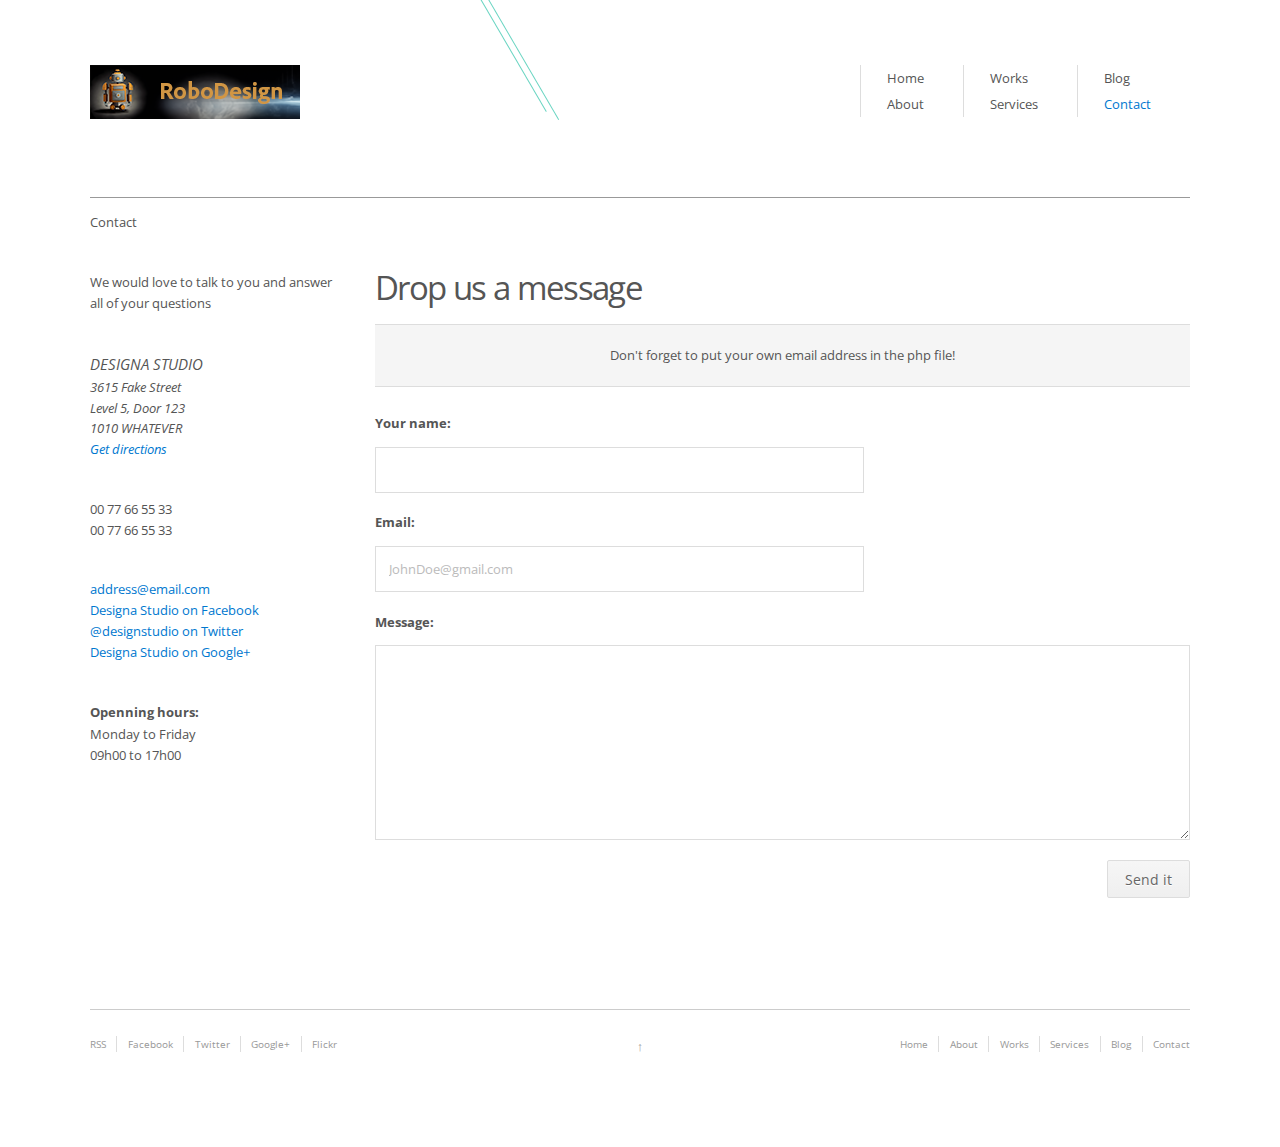
<file: contact.html>
<!DOCTYPE html>
<!--[if lt IE 7]> <html class="no-js lt-ie9 lt-ie8 lt-ie7" lang="en"> <![endif]-->
<!--[if IE 7]>    <html class="no-js lt-ie9 lt-ie8" lang="en"> <![endif]-->
<!--[if IE 8]>    <html class="no-js lt-ie9" lang="en"> <![endif]-->
<!--[if gt IE 8]><!-->
<html class="no-js" lang="en">
<!--<![endif]-->
<head>
<title>Davide - Test Website | Contact</title>
<meta charset="UTF-8">
<meta http-equiv="X-UA-Compatible" content="IE=edge,chrome=1">
<meta name="viewport" content="width=device-width">
<link rel="shortcut icon" type="image/x-icon" href="img/favicon.ico">
<link rel="shortcut icon" type="image/png" href="img/favicon.png">
<link href='http://fonts.googleapis.com/css?family=Open+Sans:400italic,400,700' rel='stylesheet' type='text/css'>
<link rel="stylesheet" href="css/style.css">
<!--[if lt IE 9]><script src="js/html5.js"></script><![endif]-->
<script>
  window.adobeDataLayer = window.adobeDataLayer || [];
  window.adobeDataLayer.push({
      "page": {
          "pageName": document.title,
          "siteSection": "Business",
          "service": "Test"
      }
  });
</script>
<script src="js/adobe-client-data-layer.min.js" async defer></script>
<script src="https://assets.adobedtm.com/60e5fd51ad90/299b7eaab7e3/launch-21285a003d25-development.min.js" async></script>
</head>
<body>
<div class="container">
  <header id="navtop"> <a href="index.html" class="logo-02 fleft"> <img src="img/logo-02.png" alt=""> </a>
    <nav class="fright">
      <ul>
        <li><a href="index.html">Home</a></li>
        <li><a href="about.html">About</a></li>
      </ul>
      <ul>
        <li><a href="works.html">Works</a></li>
        <li><a href="services.html">Services</a></li>
      </ul>
      <ul>
        <li><a href="blog.html">Blog</a></li>
        <li><a href="contact.html" class="navactive">Contact</a></li>
      </ul>
    </nav>
  </header>
  <div class="contact-page main grid-wrap">
    <header class="grid col-full">
      <hr>
      <p class="fleft">Contact</p>
    </header>
    <aside class="grid col-one-quarter mq2-col-one-third mq3-col-full">
      <p class="mbottom">We would love to talk to you and answer all of your questions</p>
      <address class="mbottom">
      <h5>DESIGNA studio </h5>
      3615 Fake Street <br >
      Level 5, Door 123 <br >
      1010 WHATEVER<br >
      <a href="#">Get directions</a>
      </address>
      <p class="mbottom"> 00 77 66 55 33<br >
        00 77 66 55 33</p>
      <p class="mbottom"> <a href="#">address@email.com</a><br >
        <a href="#">Designa Studio on Facebook</a><br >
        <a href="#">@designstudio on Twitter</a><br >
        <a href="#">Designa Studio on Google+</a> </p>
      <p>
      <h6>Openning hours: </h6>
      Monday to Friday <br >
      09h00 to 17h00
      <p></p>
    </aside>
    <section class="grid col-three-quarters mq2-col-two-thirds mq3-col-full">
      <h2>Drop us a message</h2>
      <p class="warning">Don't forget to put your own email address in the php file!</p>
      <form id="contact_form" class="contact_form" action="#" method="post" name="contact_form">
        <ul>
          <li>
            <label for="name">Your name:</label>
            <input type="text" name="name" id="name" required class="required">
          </li>
          <li>
            <label for="email">Email:</label>
            <input type="email" name="email" id="email" required placeholder="JohnDoe@gmail.com" class="required email">
          </li>
          <li>
            <label for="message">Message:</label>
            <textarea name="message" id="message" cols="100" rows="6" required  class="required"></textarea>
          </li>
          <li>
            <button type="submit" id="submit" name="submit" class="button fright">Send it</button>
          </li>
        </ul>
      </form>
    </section>
  </div>
  <!--main-->
  <div class="divide-top">
    <footer class="grid-wrap">
      <ul class="grid col-one-third social">
        <li><a href="#">RSS</a></li>
        <li><a href="#">Facebook</a></li>
        <li><a href="#">Twitter</a></li>
        <li><a href="#">Google+</a></li>
        <li><a href="#">Flickr</a></li>
      </ul>
      <div class="up grid col-one-third "> <a href="#navtop" title="Go back up">&uarr;</a> </div>
      <nav class="grid col-one-third ">
        <ul>
          <li><a href="index.html">Home</a></li>
          <li><a href="about.html">About</a></li>
          <li><a href="works.html">Works</a></li>
          <li><a href="services.html">Services</a></li>
          <li><a href="blog.html">Blog</a></li>
          <li><a href="contact.html">Contact</a></li>
        </ul>
      </nav>
    </footer>
  </div>
</div>
<!-- Javascript - jQuery -->
<script src="js/jquery-1.7.2.min.js"></script>
<!--[if (gte IE 6)&(lte IE 8)]><script src="js/selectivizr.js"></script><![endif]-->
<script src="js/scripts.js"></script>
<script src="js/jquery.validate.min.js"></script>
</body>
</html>
</file>
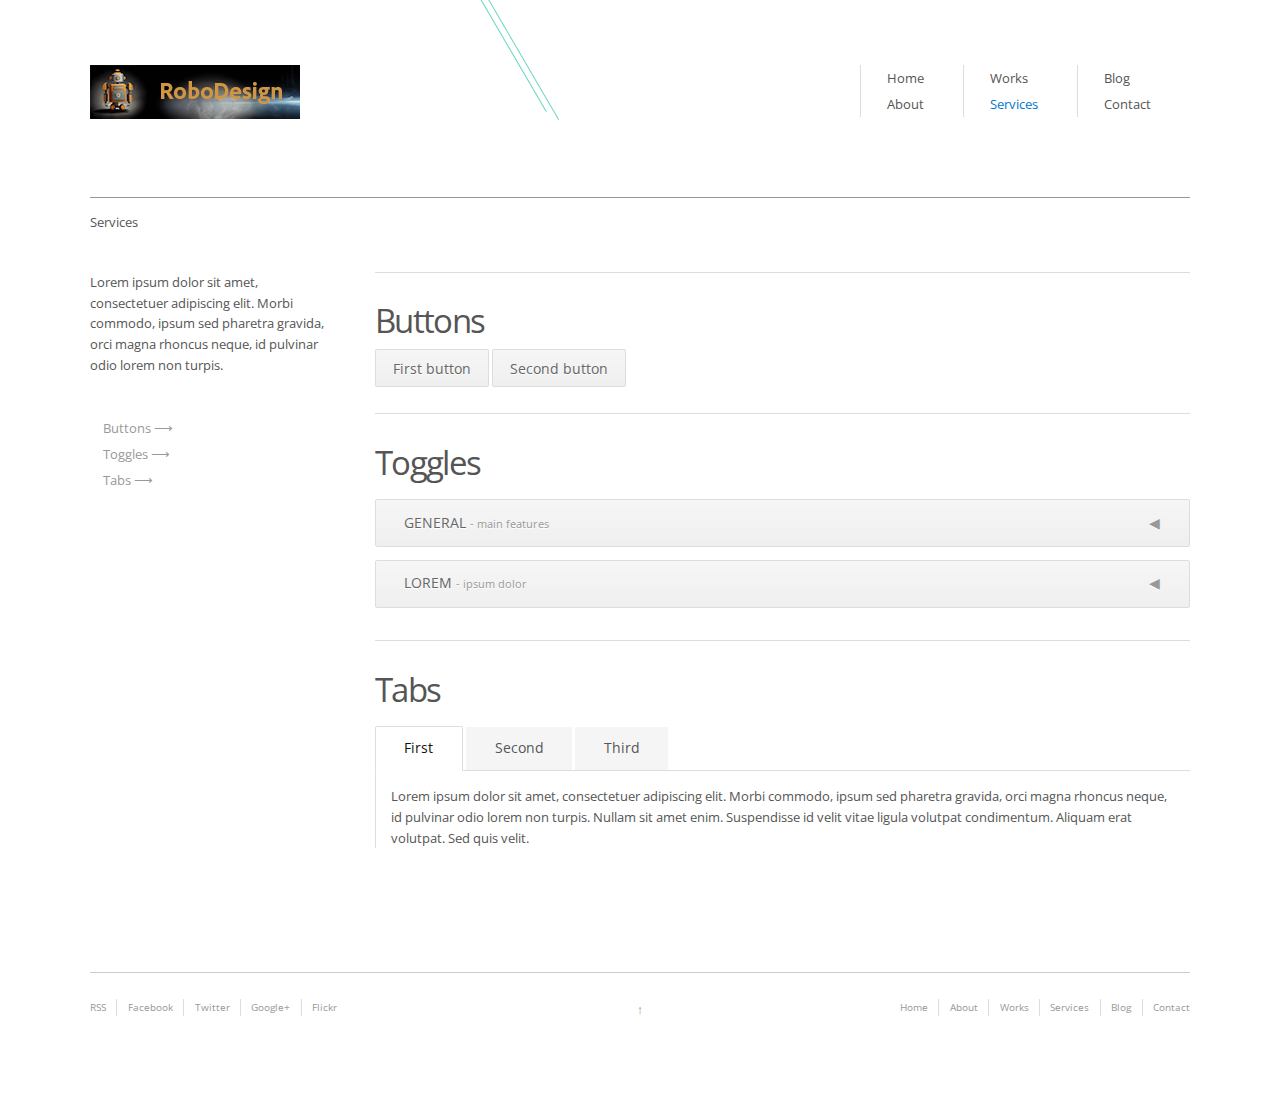
<file: services.html>
<!DOCTYPE html>
<!--[if lt IE 7]> <html class="no-js lt-ie9 lt-ie8 lt-ie7" lang="en"> <![endif]-->
<!--[if IE 7]>    <html class="no-js lt-ie9 lt-ie8" lang="en"> <![endif]-->
<!--[if IE 8]>    <html class="no-js lt-ie9" lang="en"> <![endif]-->
<!--[if gt IE 8]><!-->
<html class="no-js" lang="en">
<!--<![endif]-->
<head>
<title>Davide - Test Website | Services</title>
<meta charset="UTF-8">
<meta http-equiv="X-UA-Compatible" content="IE=edge,chrome=1">
<meta name="viewport" content="width=device-width">
<link rel="shortcut icon" type="image/x-icon" href="img/favicon.ico">
<link rel="shortcut icon" type="image/png" href="img/favicon.png">
<link href='http://fonts.googleapis.com/css?family=Open+Sans:400italic,400,700' rel='stylesheet' type='text/css'>
<link rel="stylesheet" href="css/style.css">
<!--[if lt IE 9]><script src="js/html5.js"></script><![endif]-->
<script>
  window.adobeDataLayer = window.adobeDataLayer || [];
  window.adobeDataLayer.push({
      "page": {
          "pageName": document.title,
          "siteSection": "Business",
          "service": "Test"
      }
  });
</script>
<script src="js/adobe-client-data-layer.min.js" async defer></script>
<script src="https://assets.adobedtm.com/60e5fd51ad90/299b7eaab7e3/launch-21285a003d25-development.min.js" async></script>
</head>
<body>
<div class="container">
  <header id="navtop"> <a href="index.html" class="logo-02 fleft"> <img src="img/logo-02.png" alt=""> </a>
    <nav class="fright">
      <ul>
        <li><a href="index.html">Home</a></li>
        <li><a href="about.html">About</a></li>
      </ul>
      <ul>
        <li><a href="works.html">Works</a></li>
        <li><a href="services.html" class="navactive">Services</a></li>
      </ul>
      <ul>
        <li><a href="blog.html">Blog</a></li>
        <li><a href="contact.html">Contact</a></li>
      </ul>
    </nav>
  </header>
  <div class="services-page main grid-wrap">
    <header class="grid col-full">
      <hr>
      <p class="fleft">Services</p>
    </header>
    <aside class="grid col-one-quarter mq2-col-full">
      <p class="mbottom">Lorem ipsum dolor sit amet, consectetuer adipiscing elit. Morbi commodo, ipsum sed pharetra gravida, orci magna rhoncus neque, id pulvinar odio lorem non turpis. </p>
      <menu>
      <ul>
        <li><a href="#navbutton" class="arrow">Buttons</a></li>
        <li><a href="#navtogg" class="arrow">Toggles</a></li>
        <li><a href="#navtabs" class="arrow">Tabs</a></li>
      </ul>
      </menu></aside>
    <section class="grid col-three-quarters mq2-col-full">
      <div class="grid-wrap">
        <article id="navbutton" class="grid col-full">
          <h2>Buttons</h2>
          <p> <a href="#" class="button">First button</a> <a href="#" class="button">Second button</a> </p>
        </article>
        <article id="navtogg" class="grid col-full">
          <h2>Toggles</h2>
          <ul class="toggle-view">
            <li>
              <h5 class="toggle-title">General <span class="toggle-title-detail">- Main features</span></h5>
              <div class="toggle grid-wrap">
                <ul class="grid col-one-half mq3-col-full">
                  <li>Lorem ipsum</li>
                  <li>Cras</li>
                  <li>Dolor Euismod Cras</li>
                  <li>Sit Amet</li>
                  <li>Ornare Nullam Dolor</li>
                  <li>Consectetur</li>
                </ul>
                <ul class="grid col-one-half mq3-col-full">
                  <li>Euismod Dapibus</li>
                  <li>Magna</li>
                  <li>Lorem Ligula Elit</li>
                  <li>Dolor Vulputate</li>
                  <li>Dapibus</li>
                  <li>Dolor Mattis Ipsum</li>
                </ul>
              </div>
            </li>
            <li>
              <h5 class="toggle-title">Lorem <span class="toggle-title-detail">- Ipsum dolor</span></h5>
              <div class="toggle">
                <p>Etiam porta sem malesuada magna mollis euismod. Nulla vitae elit libero, a pharetra augue. Sed posuere consectetur est at lobortis. Sed posuere consectetur est at lobortis. Aenean eu leo quam. Pellentesque ornare sem lacinia quam venenatis vestibulum. Donec sed odio dui.</p>
              </div>
            </li>
          </ul>
        </article>
        <article id="navtabs" class="grid col-full">
          <h2>Tabs</h2>
          <div class="">
            <ul class="tabs clearfix">
              <li><a href="#tab1">First</a></li>
              <li><a href="#tab2">Second</a></li>
              <li><a href="#tab3">Third</a></li>
            </ul>
            <div class="tab_container">
              <article id="tab1" class="tab_content">
                <p>Lorem ipsum dolor sit amet, consectetuer adipiscing elit. Morbi commodo, ipsum sed pharetra gravida, orci magna rhoncus neque, id pulvinar odio lorem non turpis. Nullam sit amet enim. Suspendisse id velit vitae ligula volutpat condimentum. Aliquam erat volutpat. Sed quis velit.</p>
              </article>
              <article id="tab2" class="tab_content">
                <h6>Heading</h6>
                <p>Lorem ipsum dolor sit amet, consectetuer adipiscing elit. Morbi commodo, ipsum sed pharetra gravida, orci magna rhoncus neque, id pulvinar odio lorem non turpis. Nullam sit amet enim. Suspendisse id velit vitae ligula volutpat condimentum. Aliquam erat volutpat. Sed quis velit.</p>
              </article>
              <article id="tab3" class="tab_content">
                <h6>Heading</h6>
                <p>Lorem ipsum dolor sit amet, consectetuer adipiscing elit. Morbi commodo, ipsum sed pharetra gravida, orci magna rhoncus neque, id pulvinar odio lorem non turpis. Nullam sit amet enim. Suspendisse id velit vitae ligula volutpat condimentum. Aliquam erat volutpat. Sed quis velit.</p>
              </article>
            </div>
          </div>
        </article>
      </div>
      <!-- 100%articles-->
    </section>
  </div>
  <!--main-->
  <div class="divide-top">
    <footer class="grid-wrap">
      <ul class="grid col-one-third social">
        <li><a href="#">RSS</a></li>
        <li><a href="#">Facebook</a></li>
        <li><a href="#">Twitter</a></li>
        <li><a href="#">Google+</a></li>
        <li><a href="#">Flickr</a></li>
      </ul>
      <div class="up grid col-one-third "> <a href="#navtop" title="Go back up">&uarr;</a> </div>
      <nav class="grid col-one-third ">
        <ul>
          <li><a href="index.html">Home</a></li>
          <li><a href="about.html">About</a></li>
          <li><a href="works.html">Works</a></li>
          <li><a href="services.html">Services</a></li>
          <li><a href="blog.html">Blog</a></li>
          <li><a href="contact.html">Contact</a></li>
        </ul>
      </nav>
    </footer>
  </div>
</div>
<!-- Javascript - jQuery -->
<script src="js/jquery-1.7.2.min.js"></script>
<!--[if (gte IE 6)&(lte IE 8)]><script src="js/selectivizr.js"></script><![endif]-->
<script src="js/scripts.js"></script>
</body>
</html>
</file>
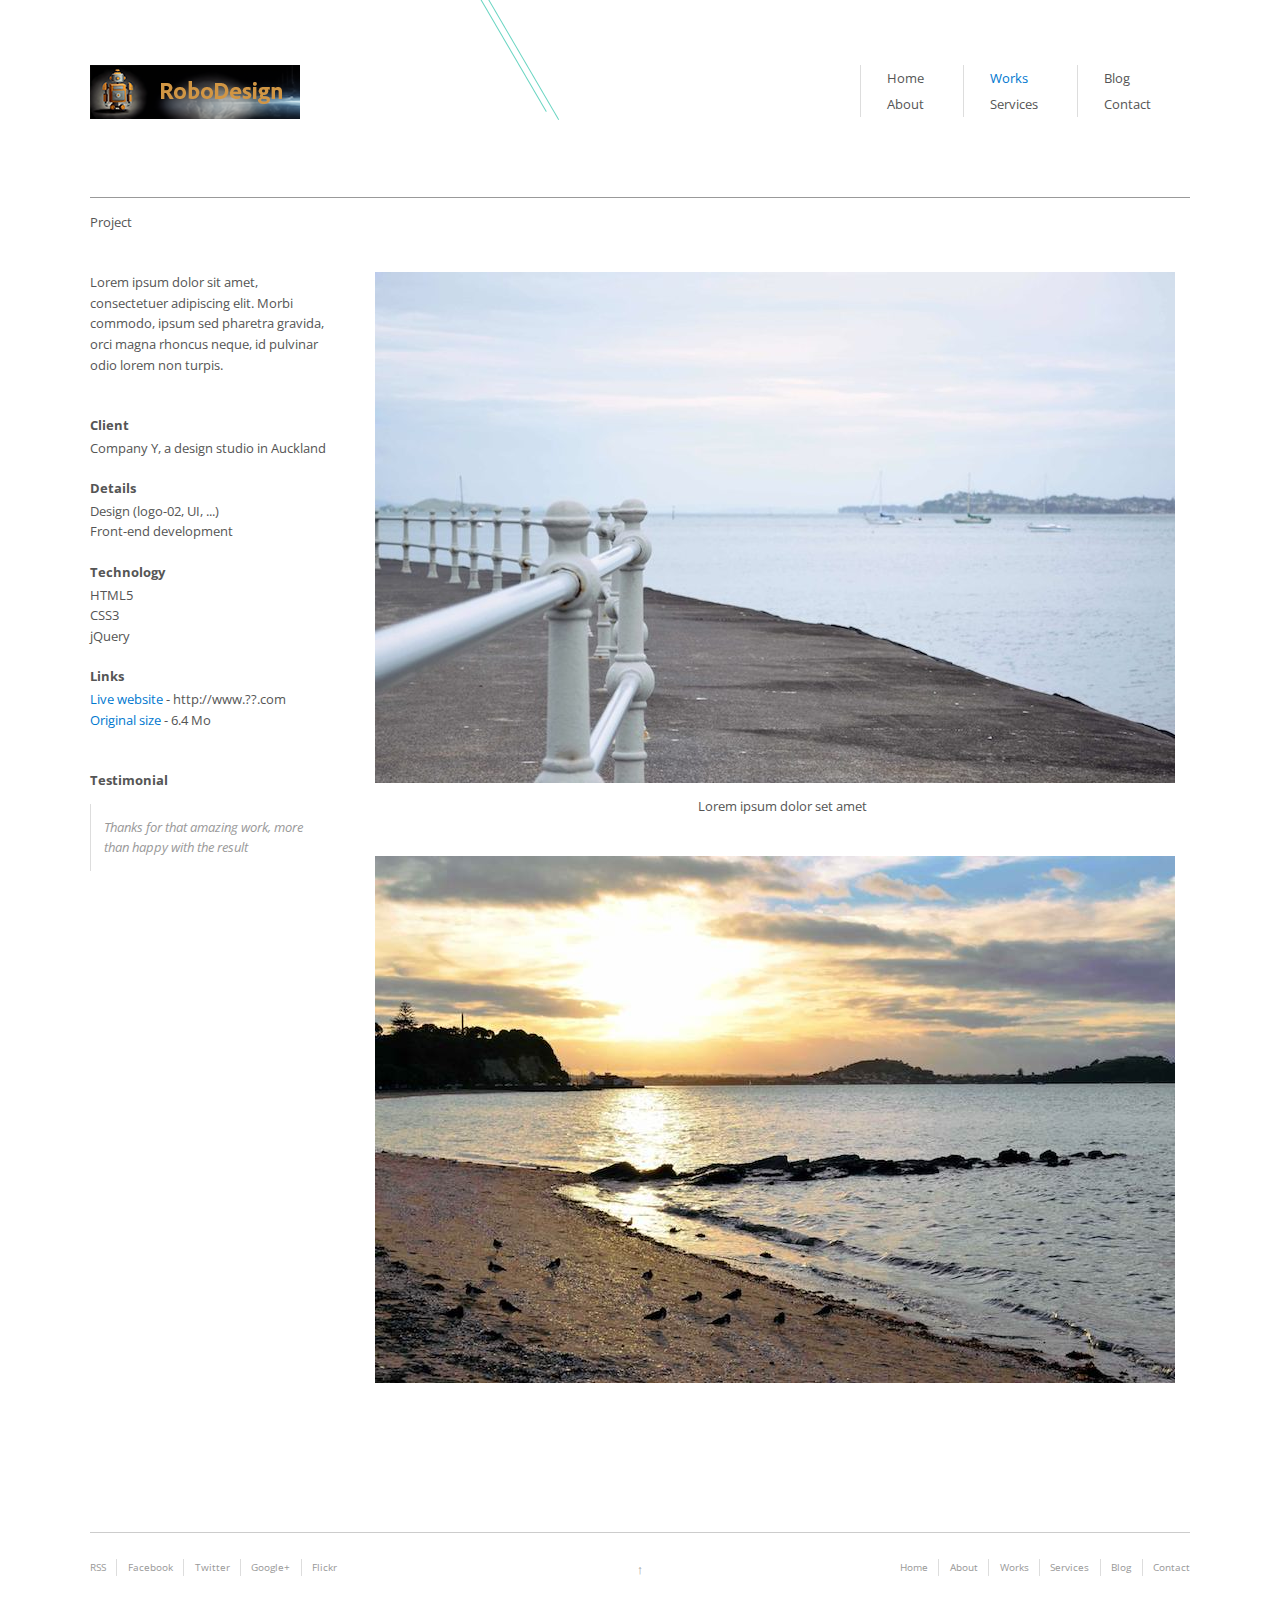
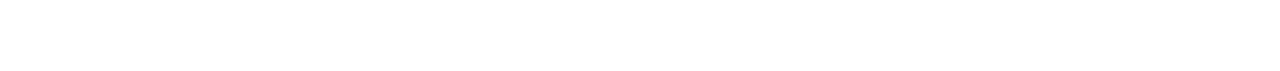
<file: work1.html>
<!DOCTYPE html>
<!--[if lt IE 7]> <html class="no-js lt-ie9 lt-ie8 lt-ie7" lang="en"> <![endif]-->
<!--[if IE 7]>    <html class="no-js lt-ie9 lt-ie8" lang="en"> <![endif]-->
<!--[if IE 8]>    <html class="no-js lt-ie9" lang="en"> <![endif]-->
<!--[if gt IE 8]><!-->
<html class="no-js" lang="en">
<!--<![endif]-->
<head>
<title>Davide - Test Website | Work 1</title>
<meta charset="UTF-8">
<meta http-equiv="X-UA-Compatible" content="IE=edge,chrome=1">
<meta name="viewport" content="width=device-width">
<link rel="shortcut icon" type="image/x-icon" href="img/favicon.ico">
<link rel="shortcut icon" type="image/png" href="img/favicon.png">
<link href='http://fonts.googleapis.com/css?family=Open+Sans:400italic,400,700' rel='stylesheet' type='text/css'>
<link rel="stylesheet" href="css/style.css">
<!--[if lt IE 9]><script src="js/html5.js"></script><![endif]-->
<script>
  window.adobeDataLayer = window.adobeDataLayer || [];
  window.adobeDataLayer.push({
      "page": {
          "pageName": document.title,
          "siteSection": "Business",
          "service": "Test"
      }
  });
</script>
<script src="js/adobe-client-data-layer.min.js" async defer></script>
<script src="https://assets.adobedtm.com/60e5fd51ad90/299b7eaab7e3/launch-21285a003d25-development.min.js" async></script>
</head>
<body>
<div class="container">
  <header id="navtop"> <a href="index.html" class="logo-02 fleft"> <img src="img/logo-02.png" alt=""> </a>
    <nav class="fright">
      <ul>
        <li><a href="index.html">Home</a></li>
        <li><a href="about.html">About</a></li>
      </ul>
      <ul>
        <li><a href="works.html" class="navactive">Works</a></li>
        <li><a href="services.html">Services</a></li>
      </ul>
      <ul>
        <li><a href="blog.html">Blog</a></li>
        <li><a href="contact.html">Contact</a></li>
      </ul>
    </nav>
  </header>
  <div class="work-page main grid-wrap">
    <header class="grid col-full">
      <hr>
      <p class="fleft">Project</p>
    </header>
    <aside class="grid col-one-quarter mq2-col-one-third mq3-col-full">
      <p class="mbottom">Lorem ipsum dolor sit amet, consectetuer adipiscing elit. Morbi commodo, ipsum sed pharetra gravida, orci magna rhoncus neque, id pulvinar odio lorem non turpis. </p>
      <h6>Client</h6>
      <p class="halfmbottom">Company Y, a design studio in Auckland</p>
      <h6>Details</h6>
      <ul class="halfmbottom">
        <li>Design (logo-02, UI, ...)</li>
        <li>Front-end development</li>
      </ul>
      <h6>Technology</h6>
      <ul class="halfmbottom">
        <li>HTML5</li>
        <li>CSS3</li>
        <li>jQuery</li>
      </ul>
      <h6>Links</h6>
      <ul class="mbottom">
        <li><a href="#">Live website</a> - http://www.??.com</li>
        <li><a href="#">Original size</a> - 6.4 Mo</li>
      </ul>
      <h6>Testimonial</h6>
      <blockquote>Thanks for that amazing work, more than happy with the result</blockquote>
    </aside>
    <section class="grid col-three-quarters mq2-col-two-thirds mq3-col-full">
      <figure class=""> <a href="#"> <img src="img/img.jpg" alt=""> </a>
        <figcaption>
          <p>Lorem ipsum dolor set amet</p>
        </figcaption>
      </figure>
      <figure class=""> <a href="#"> <img src="img/img2.jpg" alt=""> </a> </figure>
    </section>
  </div>
  <!--main-->
  <div class="divide-top">
    <footer class="grid-wrap">
      <ul class="grid col-one-third social">
        <li><a href="#">RSS</a></li>
        <li><a href="#">Facebook</a></li>
        <li><a href="#">Twitter</a></li>
        <li><a href="#">Google+</a></li>
        <li><a href="#">Flickr</a></li>
      </ul>
      <div class="up grid col-one-third "> <a href="#navtop" title="Go back up">&uarr;</a> </div>
      <nav class="grid col-one-third ">
        <ul>
          <li><a href="index.html">Home</a></li>
          <li><a href="about.html">About</a></li>
          <li><a href="works.html">Works</a></li>
          <li><a href="services.html">Services</a></li>
          <li><a href="blog.html">Blog</a></li>
          <li><a href="contact.html">Contact</a></li>
        </ul>
      </nav>
    </footer>
  </div>
</div>
<!-- Javascript - jQuery -->
<script src="js/jquery-1.7.2.min.js"></script>
<!--[if (gte IE 6)&(lte IE 8)]><script src="js/selectivizr.js"></script><![endif]-->
<script src="js/scripts.js"></script>
</body>
</html>
</file>
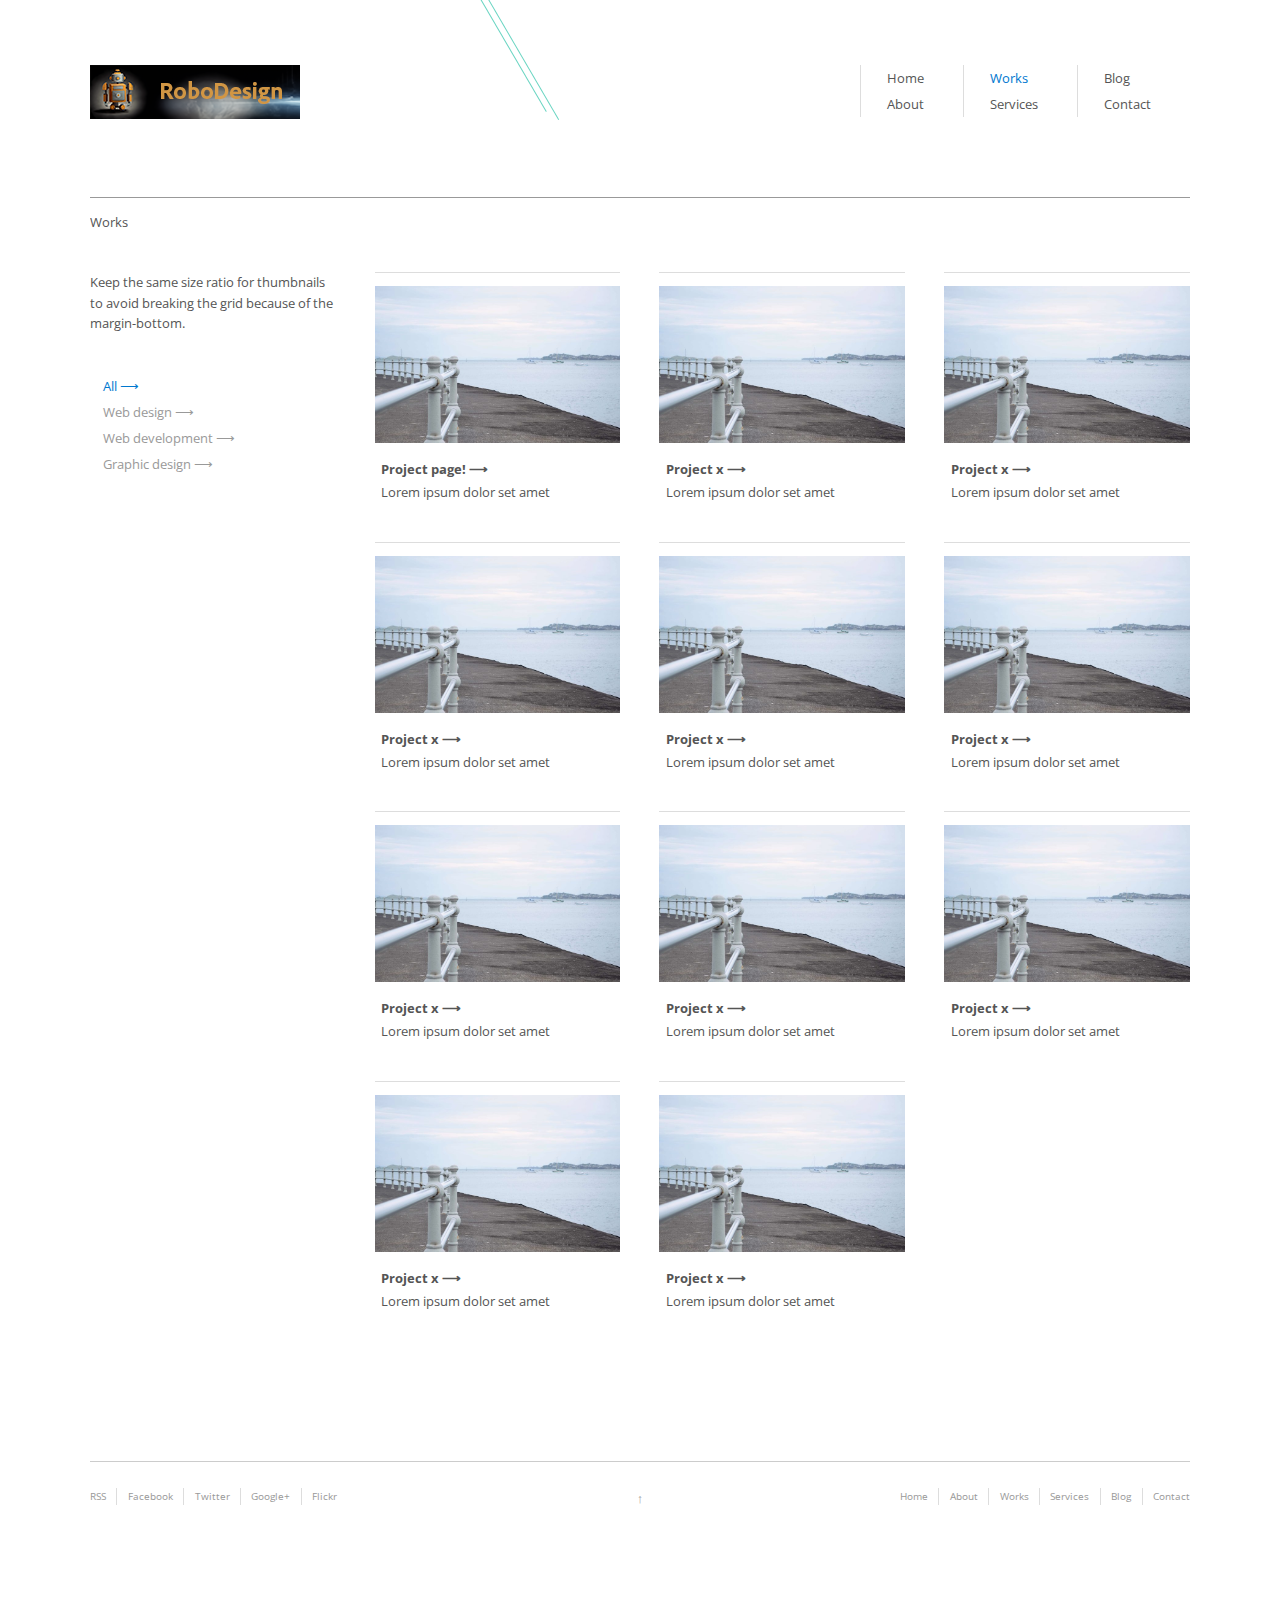
<file: works.html>
<!DOCTYPE html>
<!--[if lt IE 7]> <html class="no-js lt-ie9 lt-ie8 lt-ie7" lang="en"> <![endif]-->
<!--[if IE 7]>    <html class="no-js lt-ie9 lt-ie8" lang="en"> <![endif]-->
<!--[if IE 8]>    <html class="no-js lt-ie9" lang="en"> <![endif]-->
<!--[if gt IE 8]><!-->
<html class="no-js" lang="en">
<!--<![endif]-->
<head>
<title>Davide - Test Website | Works</title>
<meta charset="UTF-8">
<meta http-equiv="X-UA-Compatible" content="IE=edge,chrome=1">
<meta name="viewport" content="width=device-width">
<link rel="shortcut icon" type="image/x-icon" href="img/favicon.ico">
<link rel="shortcut icon" type="image/png" href="img/favicon.png">
<link href='http://fonts.googleapis.com/css?family=Open+Sans:400italic,400,700' rel='stylesheet' type='text/css'>
<link rel="stylesheet" href="css/style.css">
<!--[if lt IE 9]><script src="js/html5.js"></script><![endif]-->
<script>
  window.adobeDataLayer = window.adobeDataLayer || [];
  window.adobeDataLayer.push({
      "page": {
          "pageName": document.title,
          "siteSection": "Business",
          "service": "Test"
      }
  });
</script>
<script src="js/adobe-client-data-layer.min.js" async defer></script>
<script src="https://assets.adobedtm.com/60e5fd51ad90/299b7eaab7e3/launch-21285a003d25-development.min.js" async></script>
</head>
<body>
<div class="container">
  <header id="navtop"> <a href="index.html" class="logo-02 fleft"> <img src="img/logo-02.png" alt=""> </a>
    <nav class="fright">
      <ul>
        <li><a href="index.html">Home</a></li>
        <li><a href="about.html">About</a></li>
      </ul>
      <ul>
        <li><a href="works.html" class="navactive">Works</a></li>
        <li><a href="services.html">Services</a></li>
      </ul>
      <ul>
        <li><a href="blog.html">Blog</a></li>
        <li><a href="contact.html">Contact</a></li>
      </ul>
    </nav>
  </header>
  <div class="works-page main grid-wrap">
    <header class="grid col-full">
      <hr>
      <p class="fleft">Works</p>
    </header>
    <aside class="grid col-one-quarter mq2-col-full">
      <p class="mbottom">Keep the same size ratio for thumbnails to avoid breaking the grid because of the margin-bottom.</p>
      <menu> <a id="work_all" class="arrow buttonactive">All</a><br>
      <a id="work_1" class="arrow">Web design</a><br>
      <a id="work_2" class="arrow">Web development</a><br>
      <a id="work_3" class="arrow">Graphic design</a> </menu></aside>
    <section class="grid col-three-quarters mq2-col-full">
      <div class="grid-wrap works">
        <figure class="grid col-one-third mq1-col-one-half mq2-col-one-third mq3-col-full work_1"> <a href="work1.html"> <img src="img/img.jpg" alt=""> <span class="zoom"></span> </a>
          <figcaption> <a href="work1.html" class="arrow">Project page!</a>
            <p>Lorem ipsum dolor set amet</p>
          </figcaption>
        </figure>
        <figure class="grid col-one-third mq1-col-one-half mq2-col-one-third mq3-col-full work_1"> <a href="#"> <img src="img/img.jpg" alt=""> <span class="zoom"></span> </a>
          <figcaption> <a href="#" class="arrow">Project x</a>
            <p>Lorem ipsum dolor set amet</p>
          </figcaption>
        </figure>
        <figure class="grid col-one-third mq1-col-one-half mq2-col-one-third mq3-col-full work_2"> <a href="#"> <img src="img/img.jpg" alt=""> <span class="zoom"></span> </a>
          <figcaption> <a href="#" class="arrow">Project x</a>
            <p>Lorem ipsum dolor set amet</p>
          </figcaption>
        </figure>
        <figure class="grid col-one-third mq1-col-one-half mq2-col-one-third mq3-col-full work_3"> <a href="#"> <img src="img/img.jpg" alt=""> <span class="zoom"></span> </a>
          <figcaption> <a href="#" class="arrow">Project x</a>
            <p>Lorem ipsum dolor set amet</p>
          </figcaption>
        </figure>
        <figure class="grid col-one-third mq1-col-one-half mq2-col-one-third mq3-col-full work_1"> <a href="#"> <img src="img/img.jpg" alt=""> <span class="zoom"></span> </a>
          <figcaption> <a href="#" class="arrow">Project x</a>
            <p>Lorem ipsum dolor set amet</p>
          </figcaption>
        </figure>
        <figure class="grid col-one-third mq1-col-one-half mq2-col-one-third mq3-col-full work_3"> <a href="#"> <img src="img/img.jpg" alt=""> <span class="zoom"></span> </a>
          <figcaption> <a href="#" class="arrow">Project x</a>
            <p>Lorem ipsum dolor set amet</p>
          </figcaption>
        </figure>
        <figure class="grid col-one-third mq1-col-one-half mq2-col-one-third mq3-col-full work_3"> <a href="#"> <img src="img/img.jpg" alt=""> <span class="zoom"></span> </a>
          <figcaption> <a href="#" class="arrow">Project x</a>
            <p>Lorem ipsum dolor set amet</p>
          </figcaption>
        </figure>
        <figure class="grid col-one-third mq1-col-one-half mq2-col-one-third mq3-col-full work_3"> <a href="#"> <img src="img/img.jpg" alt=""> <span class="zoom"></span> </a>
          <figcaption> <a href="#" class="arrow">Project x</a>
            <p>Lorem ipsum dolor set amet</p>
          </figcaption>
        </figure>
        <figure class="grid col-one-third mq1-col-one-half mq2-col-one-third mq3-col-full work_1"> <a href="#"> <img src="img/img.jpg" alt=""> <span class="zoom"></span> </a>
          <figcaption> <a href="#" class="arrow">Project x</a>
            <p>Lorem ipsum dolor set amet</p>
          </figcaption>
        </figure>
        <figure class="grid col-one-third mq1-col-one-half mq2-col-one-third mq3-col-full work_2"> <a href="#"> <img src="img/img.jpg" alt=""> <span class="zoom"></span> </a>
          <figcaption> <a href="#" class="arrow">Project x</a>
            <p>Lorem ipsum dolor set amet</p>
          </figcaption>
        </figure>
        <figure class="grid col-one-third mq1-col-one-half mq2-col-one-third mq3-col-full work_1"> <a href="#"> <img src="img/img.jpg" alt=""> <span class="zoom"></span> </a>
          <figcaption> <a href="#" class="arrow">Project x</a>
            <p>Lorem ipsum dolor set amet</p>
          </figcaption>
        </figure>
      </div>
      <!-- grid inside 3/4-->
    </section>
  </div>
  <!--main-->
  <div class="divide-top">
    <footer class="grid-wrap">
      <ul class="grid col-one-third social">
        <li><a href="#">RSS</a></li>
        <li><a href="#">Facebook</a></li>
        <li><a href="#">Twitter</a></li>
        <li><a href="#">Google+</a></li>
        <li><a href="#">Flickr</a></li>
      </ul>
      <div class="up grid col-one-third "> <a href="#navtop" title="Go back up">&uarr;</a> </div>
      <nav class="grid col-one-third ">
        <ul>
          <li><a href="index.html">Home</a></li>
          <li><a href="about.html">About</a></li>
          <li><a href="works.html">Works</a></li>
          <li><a href="services.html">Services</a></li>
          <li><a href="blog.html">Blog</a></li>
          <li><a href="contact.html">Contact</a></li>
        </ul>
      </nav>
    </footer>
  </div>
</div>
<!-- Javascript - jQuery -->
<script src="js/jquery-1.7.2.min.js"></script>
<!--[if (gte IE 6)&(lte IE 8)]><script src="js/selectivizr.js"></script><![endif]-->
<script src="js/scripts.js"></script>
</body>
</html>
</file>
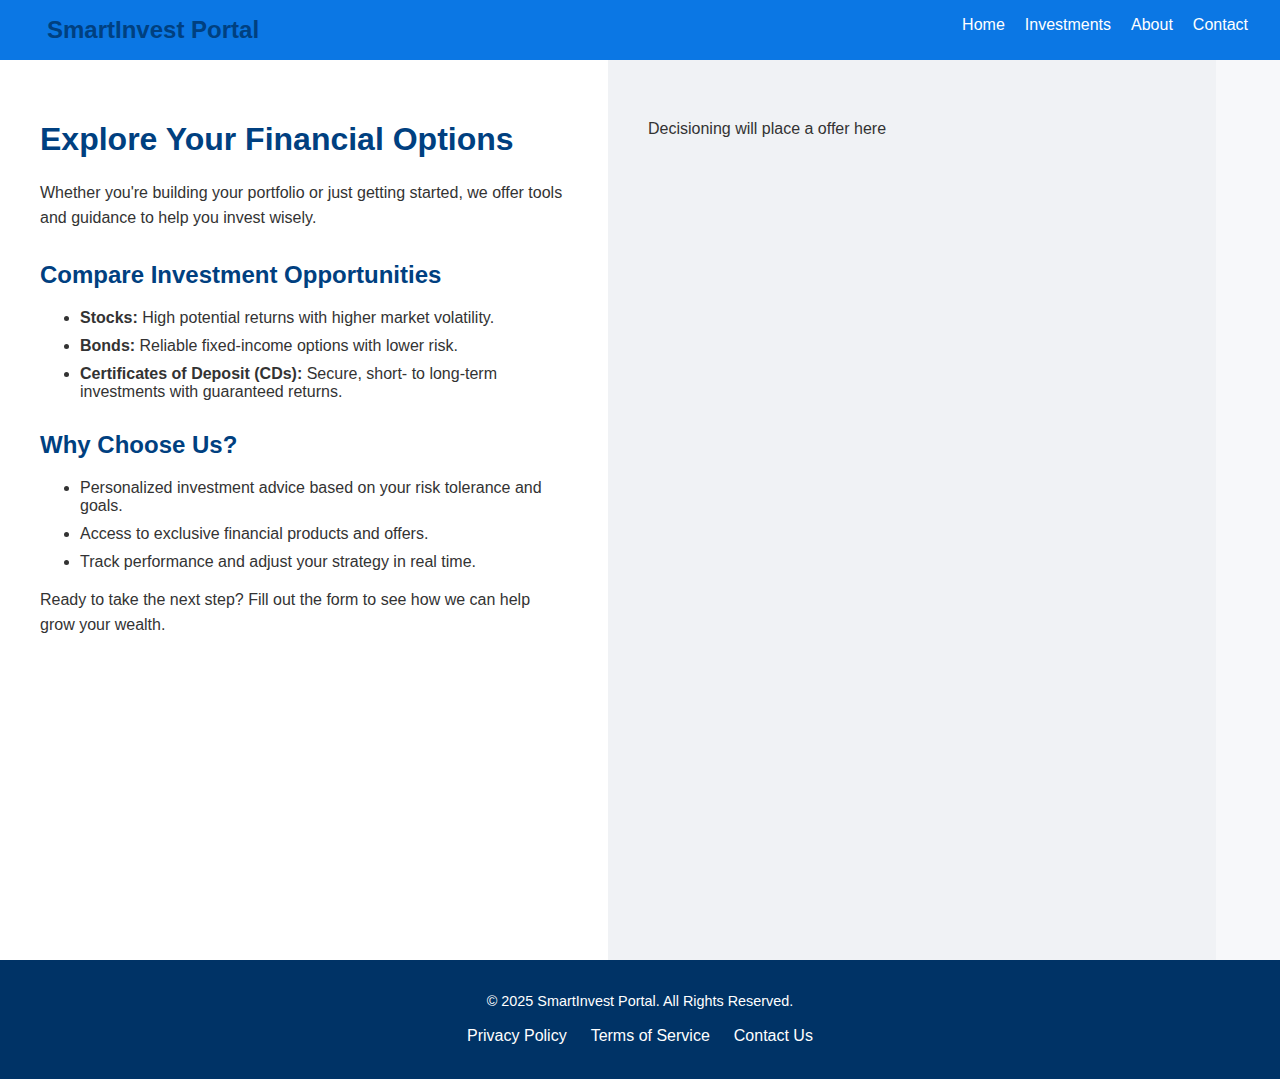
<file: test-decisioning/welcome.html>
<!DOCTYPE html>
<html lang="en">
<head>
  <meta charset="UTF-8">
  <title>Financial Opportunities</title>
  <meta name="viewport" content="width=device-width, initial-scale=1.0">
  
  <link rel="stylesheet" href="styles.css"> <!-- Optional: if you have a separate CSS file -->
  
  
  
</head>
  
<body>

  <!-- Top Navbar -->
  <div class="navbar">
    <h1>SmartInvest Portal</h1>
    <ul>
      <li><a href="#">Home</a></li>
      <li><a href="#">Investments</a></li>
      <li><a href="#">About</a></li>
      <li><a href="#">Contact</a></li>
    </ul>
  </div>

  <div class="container">
    <div class="left-column">
      <h1>Explore Your Financial Options</h1>
      <p>Whether you're building your portfolio or just getting started, we offer tools and guidance to help you invest wisely.</p>

      <h2>Compare Investment Opportunities</h2>
      <ul>
        <li><strong>Stocks:</strong> High potential returns with higher market volatility.</li>
        <li><strong>Bonds:</strong> Reliable fixed-income options with lower risk.</li>
        <li><strong>Certificates of Deposit (CDs):</strong> Secure, short- to long-term investments with guaranteed returns.</li>
      </ul>

      <h2>Why Choose Us?</h2>
      <ul>
        <li>Personalized investment advice based on your risk tolerance and goals.</li>
        <li>Access to exclusive financial products and offers.</li>
        <li>Track performance and adjust your strategy in real time.</li>
      </ul>

      <p>Ready to take the next step? Fill out the form to see how we can help grow your wealth.</p>
    </div>

    <div class="right-column" id="ajo-offer">
      <!-- AJO will inject personalized form or offer here -->
      <p>Decisioning will place a offer here</p>
    </div>
    <div class="error" id="error-message" style="color: red; padding: 1rem;"></div>
    <div id="message" style="padding: 1rem; font-weight: bold;"></div>

  </div>

  <!-- Link to the new external JavaScript file -->
  

  <!-- Footer -->
  <div class="footer">
    <p>&copy; 2025 SmartInvest Portal. All Rights Reserved.</p>
    <p>
      <a href="#">Privacy Policy</a>
      <a href="#">Terms of Service</a>
      <a href="#">Contact Us</a>
    </p>
  </div>
  <script>
  function decodeHtmlEntities(html) {
    const txt = document.createElement("textarea");
    txt.innerHTML = html;
    return txt.value;
  }

  
  function runPersonalization() {
    console.log("🚀 Sending personalization request to AJO...");
    alloy("sendEvent", {
      renderDecisions: true,
      personalization: {
        surfaces: ["#ajo-offer"]
      }
    }).then(result => {
      console.log("🔍 Web SDK decision response:", result);

      const decision = result.propositions?.[0];
      const html = decision?.items?.[0]?.data?.content;

      const container = document.getElementById("ajo-offer");
      if (html && container) {
        const decodedHtml = decodeHtmlEntities(html);
        console.log("✅ Offer HTML content (decoded):", decodedHtml);
        container.innerHTML = decodedHtml;
      } else {
        console.warn("⚠️ No personalized offer returned.");
      }

      
    }).catch(error => {
      console.error("❌ sendEvent failed:", error);
    });
  }

  function waitForAlloy(callback, retries = 20) {
    if (typeof alloy === "function") {
      callback();
    } else if (retries > 0) {
      console.log("⌛ Waiting for Alloy...");
      setTimeout(() => waitForAlloy(callback, retries - 1), 200);
    } else {
      console.error("❌ alloy is not loaded after waiting.");
    }
  }

  // Trigger initial personalization on page load
  document.addEventListener("DOMContentLoaded", function () {
    waitForAlloy(() => runPersonalization());
  });
</script>


  <script src="https://assets.adobedtm.com/60e5fd51ad90/a2fdc5037731/launch-db607647ef69-development.min.js" async></script>
  
</body>
</html>
</file>
<file: css/style.css>
/* -------------------------------------------------------------
- Site Name: DESIGNA Studio
- Version: 2.01 (August 2012)
- Site URI: http://sylvainlafitte.com/designa/
- Author: Sylvain Lafitte
- Author URI: http://sylvainlafitte.com

- Resources:
	HTML5 Boilerplate (http://html5boilerplate.com/),
	Normalise.css (http://necolas.github.com/normalize.css/), 
	Proportional grids by Boon (http://builtbyboon.com),
	CSS Tricks (css-tricks.com).
------------------------------------------------------------- */



/* -------------------------------------------------------------
======	RESET
------------------------------------------------------------- */
article, aside, details, figcaption, figure, 
footer, header, hgroup, menu, nav, section {display: block}
audio, canvas, video { display: inline-block; *display: inline; *zoom: 1; }
audio:not([controls]) { display: none; }
html { font-size: 100%; -webkit-text-size-adjust: 100%; -ms-text-size-adjust: 100%; }
:hover, :focus, :active { outline: none; }


html, button, input, select, textarea {
	font-family: "Open sans", "Helvetica Neue", "HelveticaNeue", Helvetica, Arial, sans-serif;
	font-weight: 400; /* normal */
	color: #555; 
	font-smooth:always;
	-webkit-font-smoothing: antialiased;
	font-smoothing: antialiased;
	text-shadow: 1px 1px 1px rgba(0,0,0,0.004);}

body { margin: 0; font-size: 13px; line-height: 1.6; }

a { color: #0078CF; font-weight: normal;
	cursor: pointer;  text-decoration: none;
	transition:color 0.2s ease; -moz-transition:color 0.2s ease; -webkit-transition:color 0.2s ease; -o-transition:color 0.2s ease;}

a:hover { color: #000; text-decoration: underline; background: rgba(0, 0, 0, .025);} 

::-moz-selection { background: #0078CF; color: #fff; text-shadow: none; }
::selection { background: #0078CF; color: #fff; text-shadow: none; }	

p{margin: 0 0 1em;}
p:last-child {margin-bottom: 0;}

a:visited{opacity:0.9;}
a:active, a:focus{position:relative;top:1px;}
abbr[title]{border-bottom:1px dotted}
dfn{font-style:italic}
hr{display:block; height:1px; border:0; border-top:1px solid #ddd; margin:1em 0; padding:0}
pre, code, kbd, samp{font-family:monospace,monospace; _font-family:'courier new',monospace; font-size:1em}
q{quotes:none}
q:before, q:after{content:""; content:none}
blockquote { margin: 1em 1em 1em 0; padding: 1em; border-left: 1px solid #DDD; font-style: italic; color: #999;}
blockquote p {font-size: 1.1em;line-height: 2em;margin-bottom: 0;}
blockquote small {display: block;font-size: 1em;line-height: 1.6em;color: #bfbfbf; text-align: right;}
blockquote small:before {content: '\2014 \00A0';}
b, strong{font-weight:700}
small{font-size:85%; color: #999;}
sub, sup{font-size:75%; line-height:0; position:relative; vertical-align:baseline}
sup{top:-0.5em}
sub{bottom:-0.25em}
dd{margin:0 0 0 40px} dt{font-weight: 700;}
ul, ol{list-style:none; list-style-image:none; margin:0; padding:0;}
img{border:0; -ms-interpolation-mode:bicubic; vertical-align:middle}
svg:not(:root){overflow:hidden}
figure{margin:0}
form{margin:0}
fieldset{border:0; margin:0; padding:0}
label{cursor:pointer}
legend{border:0; *margin-left:-7px; padding:0;white-space: normal;}
button, input, select, textarea{font-size:100%; margin:0; vertical-align:baseline; *vertical-align:middle}
button, input{line-height:normal; *overflow:visible}
table button, table input{*overflow:auto}
button, input[type="button"], input[type="reset"], input[type="submit"]{cursor:pointer; -webkit-appearance:button}
input[type="checkbox"], input[type="radio"]{box-sizing:border-box}
input[type="search"]{-webkit-appearance:textfield; -moz-box-sizing:content-box; -webkit-box-sizing:content-box; box-sizing:content-box}
input[type="search"]::-webkit-search-decoration{-webkit-appearance:none}
button::-moz-focus-inner, input::-moz-focus-inner{border:0; padding:0}
textarea{overflow:auto; vertical-align:top; resize:vertical}
table{border-collapse:collapse; border-spacing:0}
td{vertical-align:top}
.chromeframe { margin: 1em 0; background: red; color: black; padding: 1em; }



/* -------------------------------------------------------------
======	STYLES
------------------------------------------------------------- */

/* -- FORMS 
------------------------------------------------------------- */
form{margin-top: 2em;}
form li{margin-bottom: 1.5em;}
label{display: block; margin-bottom:1em; font-weight: 700;}
input, select, textarea {
	border: 1px solid #DDD;
	color: #777;
	font-size: 1em;
	padding: 1em;
	width:60%;
	-webkit-box-sizing: border-box;
	-moz-box-sizing: border-box;
	-ms-box-sizing: border-box;
	box-sizing: border-box;
	*behavior: url(/js/boxsizing.htc); }
textarea{padding: 1em; min-height:15em; height: auto; width: 100%; }
input, textarea {
 -moz-transition: border .25s;
 -webkit-transition: border .25s;
 -o-transition: border .25s;
 transition: border .25s;}
input:hover, textarea:hover, input:focus, textarea:focus,input:active, textarea:active { border: 1px solid #999;}
input[type="text"],textarea{cursor: text;}
input[type="radio"], input[type="checkbox"] { display: inline; width:auto; height: auto; margin-right: 1em; }
input[type="checkbox"] + label, input[type="radio"] + label { display: inline;}
input[type="file"]{ border: none;}
input[type="date"]{ width: auto;}
select {height: auto;}
/* Placeholders */
::-webkit-input-placeholder { color: #BBB;}
:-moz-placeholder {color: #BBB;}
:-ms-input-placeholder {color: #BBB;}
/* validate.js */
label.error { color: #0078CF; margin: 0.5em 0 0 0.5em; font-weight: normal; font-style: italic; }



/* -- BUTTONS 
------------------------------------------------------------- */
.button, input[type="submit"], button, .toggle-title {
	color: #666;
	font-size: 1.1em;
	font-weight: normal;
	padding: 0.6em 1.2em;
	text-shadow: 0 1px 0 #fff;
	border: solid 1px #ddd;
	text-decoration: none;
	cursor: pointer;
	
	background: #efefef; /* Old browsers */
	background: -moz-linear-gradient(top,  #f6f6f6 0%, #efefef 100%); /* FF3.6+ */
	background: -webkit-gradient(linear, left top, left bottom, color-stop(0%,#f6f6f6), color-stop(100%,#efefef)); /* Chrome,Safari4+ */
	background: -webkit-linear-gradient(top,  #f6f6f6 0%,#efefef 100%); /* Chrome10+,Safari5.1+ */
	background: -o-linear-gradient(top,  #f6f6f6 0%,#efefef 100%); /* Opera 11.10+ */
	background: -ms-linear-gradient(top,  #f6f6f6 0%,#efefef 100%); /* IE10+ */
	background: linear-gradient(to bottom,  #f6f6f6 0%,#efefef 100%); /* W3C */
	filter: progid:DXImageTransform.Microsoft.gradient( startColorstr='#f6f6f6', endColorstr='#efefef',GradientType=0 ); /* IE6-9 */
		
	-webkit-border-radius: 2px;
	-moz-border-radius: 2px;
	-o-border-radius: 2px;
	-ms-border-radius: 2px;
	-khtml-border-radius: 2px;
	border-radius: 2px;
	
	-webkit-transition: 0.1s linear all;
	-moz-transition: 0.1s linear all;
	-ms-transition: 0.1s linear all;
	-o-transition: 0.1s linear all;
	transition: 0.1s linear all; }
.button:hover, input[type="submit"]:hover, button:hover, .toggle-title:hover {
	color: #333;
	text-decoration: none;
	border-color: #BBB;
	-moz-box-shadow: 0 1px 2px rgba(0, 0, 0, 0.1);
	-webkit-box-shadow:0 1px 2px rgba(0, 0, 0, 0.1);
	box-shadow: 0 1px 2px rgba(0, 0, 0, 0.1);
	background: 0 100%;}
.button:focus, input[type="submit"]:focus, button:focus, .toggle-title:focus {
	color: #333;
	border-color: #BBB;}
.button:active, input[type="submit"]:active, button:active, .toggle-title:active {
	color: #000;
	background: #F5F5F5;
	border-color: #444;
	position: relative; top:1px;}



/* -- TYPO
------------------------------------------------------------- */
h1,h2,h3,h4,h5,h6{margin:0 0 1em; font-weight: normal;}

h1 {font-size: 4.1em; 
	letter-spacing: -0.075em; 
	text-transform: uppercase; 
	line-height: 0.9; 
	color: #555;
	margin: 0 0 0.5em; 
	font-weight: normal; }
h2 { font-size: 2.5em; margin: 0 0 20px; letter-spacing: -0.05em; color: #555; line-height: 1; }
h3 { font-size: 1.75em; }
h4 { font-size: 1.5em; }
h5 { font-size: 1.17em; text-transform: uppercase; margin: 0; color: #555; }
h6 { font-size: 1em; margin-bottom: 2px; font-weight: 700; }

h1 a,h2 a,h3 a,h4 a,h5 a,h6 a{color:#333; text-decoration: none;}
h1 a:hover,h2 a:hover,h3 a:hover,h4 a:hover,h5 a:hover,h6 a:hover{color:#0078CF;text-decoration: underline;}



/* -- GRID  https://github.com/mattberridge/Proportional-Grids/
------------------------------------------------------------- */
body{width:100%; background: url(../img/stripes.png) no-repeat 40% 0;}
.container {width: 90%; margin: 5em auto; max-width: 1100px; min-width: 300px;}
 
.grid-wrap {
  margin-left: -3em; /* the same as your gutter */
  overflow: hidden;
  *zoom:1;}
  .grid-wrap:before, .grid-wrap:after{content:""; display:table}
  .grid-wrap:after{clear:both}
  
.grid {
  float: left;
  padding-left: 3em; /* this is your gutter between columns */
  width: 100%;
  -webkit-box-sizing: border-box;
  -moz-box-sizing: border-box;
  box-sizing: border-box;
  *behavior: url(/js/boxsizing.htc); }
  
.half-gutter {margin-left: -1.5em; }
  .half-gutter .grid-col {padding-left: 1.5em; }
  
.col-full {width: 100%; }
.col-one-half {width: 50%; }
.col-one-third {width: 33.333%; }
.col-two-thirds {width: 66.666%; }
.col-one-quarter {width: 25%; }
.col-three-quarters {width: 75%; }

.divide-top{border-top: 1px solid #ccc;padding-top: 2em;margin-top: 1.5em; }

.mright{ margin-right: 3em;}
.mleft{ margin-left: 3em;}
.mtop{ margin-top: 3em;}
.mbottom{ margin-bottom: 3em;}
.halfmright{ margin-right: 1.5em;}
.halfmleft{ margin-left: 1.5em;}
.halfmtop{ margin-top: 1.5em;}
.halfmbottom{ margin-bottom: 1.5em;}

.fright, .fleft{display:block; overflow:hidden}
.fright{float:right}
.fleft{float:left}

.alignleft{float: left;clear: left;margin: 0.38em 1.62em 0.38em 0;}
.alignright {float: right;clear: right;margin: 0.38em 0 0.38em 1.62em;}
.aligncenter {margin: 0 auto 1.62em;display: block;}



/* -- MISC
------------------------------------------------------------- */
figure { max-height: 100%; overflow: hidden;}
figure figcaption { }
img { max-width: 100%; height: auto; width: auto; }
a img {
    -webkit-transition: opacity 1s ease;
    -moz-transition: opacity 1s ease;
    -o-transition: opacity 1s ease;
    -ms-transition: opacity 1s ease;
    transition: opacity 1s ease; }
a img:hover {
	*zoom: 1;
	opacity: 0.7;
	-ms-filter: progid:DXImageTransform.Microsoft.Alpha(Opacity = 70);
	filter: alpha(opacity = 70);}
    
    
    
/* -------------------------------------------------------------
======	PAGES
------------------------------------------------------------- */
    
/* -- HEADER
------------------------------------------------------------- */
header#navtop { margin-bottom: 2em; clear: both; overflow: hidden; }
    header nav ul { float: left; overflow: hidden; padding: 0 3em 0 2em; border-left: 1px solid #ddd; line-height: 2em; }
nav a, menu a { text-decoration: none; color: #555; }
.navactive { color: #0078CF }
.logo-02 {margin-bottom: 3em;}
.logo-02:hover {background: none;}
		
		
/* -- GENERAL 
------------------------------------------------------------- */
.main > section { margin-bottom: 7em; }
.main header{ color: #555; margin-bottom: 3em; }
.main header hr{border-top-color:#999;}
.arrow:after {content:" \27F6"; /* html unicode: &#10230; */ } 
header .arrow {color: #999; font-style: italic;}
.arrow:hover {color: #0078CF; }


/* -- FOOTER
------------------------------------------------------------- */
footer  { color: #555; margin-bottom: 7em; }
footer nav ul { float: right; overflow: hidden; }
footer a {color: #999;}
footer li { float: left; margin-right: 1em; padding-right: 1em; border-right: 1px solid #DDD; font-size: 0.8em; }
footer li:last-child { margin-right: 0; padding-right: 0; border-right: none; }
.up a { display: block; text-align: center; margin: 0 auto; }


/* -- HOME-PAGE
------------------------------------------------------------- */
/* Services */
.services aside { color: #999; padding-top: 1em; border-top: 1px solid #DDD;}
.services aside:after, .services h5:after { content: ""; display: block; height: 1px; width: 1em; background: #DDD; margin: 1em 0; }

/* Slider */
	/* Browser Resets */
.flex-container a:active,.flexslider a:active,.flex-container a:focus,.flexslider a:focus  {outline: none;}
.slides,.flex-control-nav,.flex-direction-nav {margin: 0; padding: 0; list-style: none;} 
	/* FlexSlider Necessary Styles */ 
.flexslider {margin: 0; padding: 0; position: relative;}
.flexslider .slides > .slide {display: none; -webkit-backface-visibility: hidden;}
.flexslider .slides img {width: 100%; display: block;}
.flex-pauseplay span {text-transform: capitalize;}
.slides:after {content: "."; display: block; clear: both; visibility: hidden; line-height: 0; height: 0;} 
html[xmlns] .slides {display: block;} 
* html .slides {height: 1%;}

.slide figcaption {
	position: absolute;
	background: white; 
	height: auto; min-height: 3em; width: 60%; padding: 1em; 
	top: 3em; right: 0; }
.slide figcaption div { text-align: right; display: block; border-right: 1px solid #DDD; padding: 0 2em 0 0; margin: auto 5em auto 0; }
.slide figcaption div p { margin: 0 }
.flex-direction-nav{ position: absolute; top: 4em; right: 1.5em; z-index: 10;}
.flex-direction-nav li {display: inline;}
.flex-prev, .flex-next{ text-decoration: none; color: #999;	margin-left: 1em;}
.flex-prev:hover, .flex-next:hover{ color: #0078CF}


/* -- WORKS / Home-page and Works-page
------------------------------------------------------------- */
.works figure > a{ 
	display: block; 
	height: 100%; width: 100%; 
	overflow: hidden; 
	position: relative;
	border-top: 1px solid #DDD; padding-top: 1em; }
 	
.works figure .zoom{ 
	display: block; 
	position: absolute; top: 10px; left: 0; 
	background: url(../img/zoom.png) no-repeat center; 
	width: 100%; height: 100%; 
	*zoom: 1;
	opacity: 0;
	-ms-filter: progid:DXImageTransform.Microsoft.Alpha(Opacity = 0);
	filter: alpha(opacity = 0); }

.works figure figcaption{ margin-top: 1em; padding: 0 0.5em; white-space: nowrap; }
.works figure figcaption a{line-height:2em; color: #555; font-weight: 700; }
.works figure figcaption p{ margin: 0; }

.works-page .works figure { margin-bottom: 3em;}

.main aside{margin-bottom: 3em}
.main aside menu{padding: 0 0 0 1em; line-height: 2em;}
.main aside menu a{color: #999;}
.main aside menu .buttonactive {color: #0078CF }


/* -- SUBPAGES 
------------------------------------------------------------- */
/*Separations*/
.main:not(.home-page) > section article h2 { margin-top: 1em; padding-top: 1em; border-top: 1px solid #DDD; }
.main:not(.home-page) > section article:first-child h2 { margin-top: 0;}

/* Work-page (single) */
.work-page figure {margin-bottom: 3em;}
.work-page figcaption {text-align: center; margin-top: 1em;}

/* Services-page */
.warning { 
	display: block; 
	background: #F5F5F5; 
	border: 1px solid #DDD; border-left: none; border-right: none; 
	text-align: center; 
	padding: 20px; margin: 20px 0px; }

	/* - Toggles */  
.toggle-view > li {
    margin-top: 1em;
    position: relative; }
.toggle-title {padding: 0.8em 2em;}
.toggle-title-detail {
    font-size: 0.8em;
    color: #999;
    font-weight: normal;
    text-transform: lowercase; }
.toggle-title:after {
    content: "\25C0";
    float: right;
    color: #999; }
.toggle-title:hover:after { color: #555 }
.tactive { background: #FFF }
.tactive:after {
    content: "\25BC";
    color: #555;}
.toggle {
    padding: 1em 2em;
    display: none;
    overflow: hidden; }
.toggle > ul li { line-height: 2.5 }
.toggle > ul li:before {
    content: "\2714 ";
    color: #ddd;
    margin-right: 1em; }
            
	/* - Tabs */
.tabs {
    display: block;
    margin: 0;
    padding: 0;
    border-bottom: solid 1px #ddd; }
.tabs li {
    display: inline-block; margin-bottom: -1px; }
.tabs li a {
    display: block; 
    text-decoration: none;
    line-height: 3em;
    color: #555; 
    padding: 0 2em; 
    margin: 0;
    background: #f5f5f5;
    font-size: 1.1em;}
.tabs li a:hover{color: #000;}
.tabs li.active a{
	background: #fff;
	position: relative;
	border: 1px solid #DDD;
	border-bottom-color: #FFF;
	color: #111;
	-moz-border-radius-topleft: 2px;
	-webkit-border-top-left-radius: 2px;
	border-top-left-radius: 2px;
	-moz-border-radius-topright: 2px;
	-webkit-border-top-right-radius: 2px;
	border-top-right-radius: 2px; }

.tab_container { margin-bottom: 1em; display: block; border-left: 1px solid #ddd; padding: 15px 15px 0;}
.tab_container > article { display:none; }
.tab_container > article:first-child { display: block; }



/* -------------------------------------------------------------
======	BLOG
------------------------------------------------------------- */

/* Article */
.post {margin-bottom:5em}
.post .entry{margin:1.5em 0;}
.post .entry p{overflow:auto}
.post .more-link {font-weight:700; color: #0078CF;}
.post .more-link:hover {color:#333;}
.meta {font-weight: normal;	color:#999; font-size:0.9em}
.meta a {color:#555; text-decoration:none;}
.meta a:hover {color:#0078CF; text-decoration:underline;}

/* Sidebar */
.blog-sidebar {color: #999;}
.blog-sidebar h2{margin-bottom:1em; font-size:2em; color:#666;}
.blog-sidebar .widget{padding-bottom:2em;border-bottom: 1px solid #DDD;margin-bottom: 2em;}
.blog-sidebar .widget:last-child{border-bottom: none;}
.blog-sidebar a {font-weight: normal; color:inherit;text-decoration: none; }
.blog-sidebar a:hover{color:#333;}
.blog-sidebar li{padding-left: 1em; margin-bottom: 0.5em;  white-space: nowrap ; text-overflow: ellipsis; width: 95%; overflow: hidden; display: block;} 
.blog-sidebar li a:before {content: ">"; padding-right: 1em;} 
.blog-sidebar input {width: 90%; padding-right: 0;}

/* Pagination */
ul.page-numbers{float: right;overflow:hidden; display:block;}
.page-numbers li {float:left;}
.page-numbers li a{ display:block;padding:1em;text-decoration:none; color:#777;}
.page-numbers li a:hover{ color:#444;}
.page-numbers li .current{color: #0078CF;}

/* Comments*/
.section-comment header{overflow: hidden; clear: both;}
.comments, .leavecomment {margin-top: 3em;}
.comment{margin-bottom: 2em;}
.comment p{font-size: 0.9em; color: #777;}
.comment h6{margin-bottom: 0.5em;}
.comment form ul li { margin-bottom: 2em }



/* -------------------------------------------------------------
======	MISC
------------------------------------------------------------- */

.ir{display:block; border:0; text-indent:-999em; overflow:hidden; background-color:transparent; background-repeat:no-repeat; text-align:left; direction:ltr; *line-height: 0;}
.ir br{display:none}
.hidden{display:none !important; visibility:hidden}



/* -------------------------------------------------------------
======	IE Fix
------------------------------------------------------------- */
.lt-ie9 .works figure a, .lt-ie9 .works figure a img { filter:inherit} 
/* jquery filter opacity issue IE8 */

.lt-ie9 .container {min-width: 780px;}
.lt-ie8 .container {width: 960px;}
.lt-ie8 .grid-wrap {margin-left: 0; }
.lt-ie8 .grid {padding: 0;margin-left: 5%; }
  .lt-ie8 .grid:first-child {margin-left: 0; }

.lt-ie8 .col-full {width: 99.95%; }
.lt-ie8 .col-full + .grid {margin-left: 0; }
.lt-ie8 .col-one-half {width: 47.45%; }
.lt-ie8 .col-one-third {width: 29.55%; }
.lt-ie8 .col-two-thirds {width: 64.95%; }
.lt-ie8 .col-one-quarter {width: 19.95%; }
.lt-ie8 .col-three-quarters {width: 74.95%; }



/* -------------------------------------------------------------
======	MEDIA QUERIES
------------------------------------------------------------- */

/* -- Media query 1 (mq1)
------------------------------------------------------------- */
@media only screen and (max-width: 60em) { /* 13 / 780 */
	.mq1-col-full {width: 100%; }
	.mq1-col-one-half {width: 50%; }
	.mq1-col-one-third {width: 33.333%; }
	.mq1-col-two-thirds {width: 66.666%; }
	.mq1-col-one-quarter {width: 25%; }
	.mq1-col-three-quarters {width: 75%; }
	/**/
	h1{font-size: 3.1em;}
	.slide figcaption{ width: 80%;}
	footer li { float: left; margin-right: 0.5em; padding-right: 0.5em; border-right: 1px solid #DDD;} 
}
    
/* -- Media query 2 (mq2)
------------------------------------------------------------- */
@media only screen and (max-width: 48em) { /* 13 / 624 */
	.mq2-col-full {width: 100%;}
	.mq2-col-one-half {width: 50%; }
	.mq2-col-one-third { width: 33.333%; }
	.mq2-col-two-thirds {width: 66.666%; }
	.mq2-col-one-quarter {width: 25%; }
	.mq2-col-three-quarters {width: 75%; }
	/**/
	header nav { width: 100%; }
	header nav ul {  padding: 0 ; border-left:none; line-height: 2em; }
	header nav ul li { float: left;  padding: 0 1em ; border-left:1px solid #ddd; }
	.slider { margin-top: 3em; }
}
    
/* -- Media query 3 (mq3)
------------------------------------------------------------- */
@media only screen and (max-width: 30em) { /* 13 / 390 */
	.mq3-col-full { width: 100%; }
	.mq3-col-one-half { width: 50%; }
	.mq3-col-one-third { width: 33.333%; }
	.mq3-col-two-thirds { width: 66.666%; }
	.mq3-col-one-quarter { width: 25%; }
	.mq3-col-three-quarters { width: 75%; } 
	.mq3-none {display: none;}
	/**/
	header nav ul li { padding: 0 0.5em ; }
	footer li { float: none; margin-right: 0em; padding-right: 0em; border-right: none; line-height: 2em;}
	.services article {	margin-top: 3em;} .services article:first-of-type {	margin-top: 0;}	
}

/* -- PRINT STYLES 
------------------------------------------------------------- */
@media print{ 
	*{background:transparent !important; color:black !important; text-shadow:none !important; filter:none !important; -ms-filter:none !important}
	abbr[title]:after{content:"("attr(title) ")"}
	pre, blockquote{page-break-inside:avoid}
	thead{display:table-header-group}
	tr, img{page-break-inside:avoid}
	img{max-width:100% !important}
	p, h2, h3{orphans:3; widows:3}
	h2, h3{page-break-after:avoid} 
}
 
 
 
/* -------------------------------------------------------------
======	END
------------------------------------------------------------- */
</file>
<file: test-decisioning/styles.css>
* {
  box-sizing: border-box;
}

body {
  font-family: 'Segoe UI', Tahoma, Geneva, Verdana, sans-serif;
  margin: 0;
  padding: 0;
  background: #f7f8fa;
  color: #333;
}

/* Top Navbar */
.navbar {
  background-color: #0b77e4;
  color: #fff;
  padding: 1rem 2rem;
  display: flex;
  justify-content: space-between;
  align-items: center;
  position: fixed;
  width: 100%;
  top: 0;
  left: 0;
  z-index: 1000;
}

.navbar h1 {
  margin: 0;
  font-size: 1.5rem;
  display: inline-block;
  margin-left: 15px;
}

.navbar ul {
  display: flex;
  list-style: none;
  margin: 0;
  padding: 0;
}

.navbar li {
  margin-left: 20px;
}

.navbar a {
  color: #fff;
  text-decoration: none;
  font-size: 1rem;
}

.navbar a:hover {
  color: #0073e6;
}

.navbar img {
  width: 40px; /* Adjust logo size */
  height: auto;
}

/* Add padding to content to prevent overlap with the navbar */
.container {
  margin-top: 60px; /* Adjust according to the height of your navbar */
  display: flex;
  flex-wrap: wrap;
  min-height: 100vh;
}

.left-column {
  flex: 1;
  padding: 40px;
  background-color: #ffffff;
}

.right-column {
  flex: 1;
  padding: 40px;
  background-color: #f0f2f5;
  transition: opacity 0.6s ease-in-out;
}

h1, h2 {
  color: #004080;
}

h1 {
  font-size: 2rem;
}

h2 {
  font-size: 1.5rem;
  margin-top: 30px;
}

p {
  line-height: 1.6;
}

ul {
  margin-top: 10px;
}

li {
  margin-bottom: 10px;
}

form {
  display: flex;
  flex-direction: column;
  gap: 15px;
  background: #fff;
  padding: 20px;
  border-radius: 8px;
  box-shadow: 0 0 10px rgba(0,0,0,0.1);
}

label {
  font-weight: bold;
}

input, select, textarea {
  padding: 10px;
  font-size: 1rem;
  border: 1px solid #ccc;
  border-radius: 4px;
}

button {
  padding: 12px;
  background-color: #0073e6;
  color: white;
  border: none;
  border-radius: 4px;
  font-size: 1rem;
  cursor: pointer;
}

button:hover {
  background-color: #005bb5;
}

@media (max-width: 768px) {
  .container {
    flex-direction: column;
  }
}

/* Footer Style */
.footer {
  background-color: #003366;
  color: #fff;
  padding: 20px 0;
  text-align: center;
  margin-top: auto;
}

.footer a {
  color: #fff;
  text-decoration: none;
  margin: 0 10px;
  font-size: 1rem;
}

.footer a:hover {
  color: #0073e6;
}

.footer p {
  margin: 10px 0;
  font-size: 0.9rem;
}
</file>
